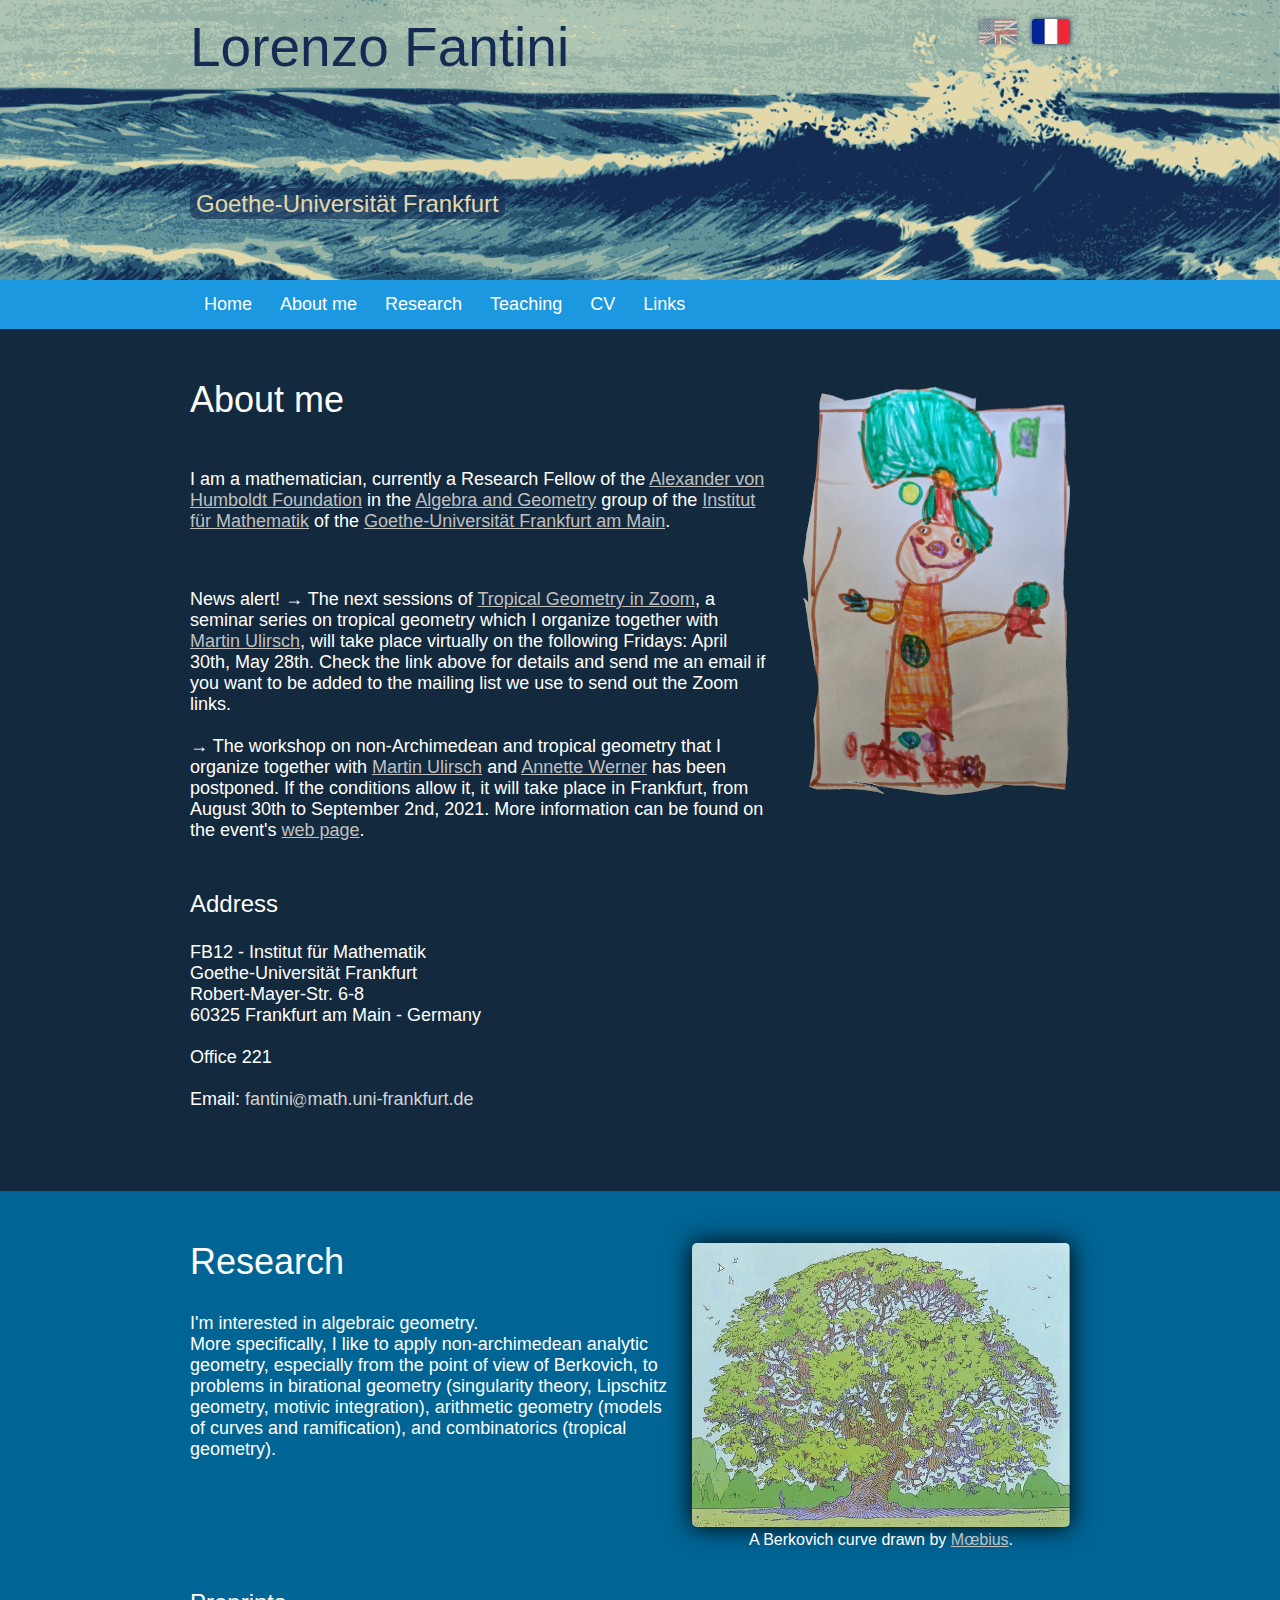
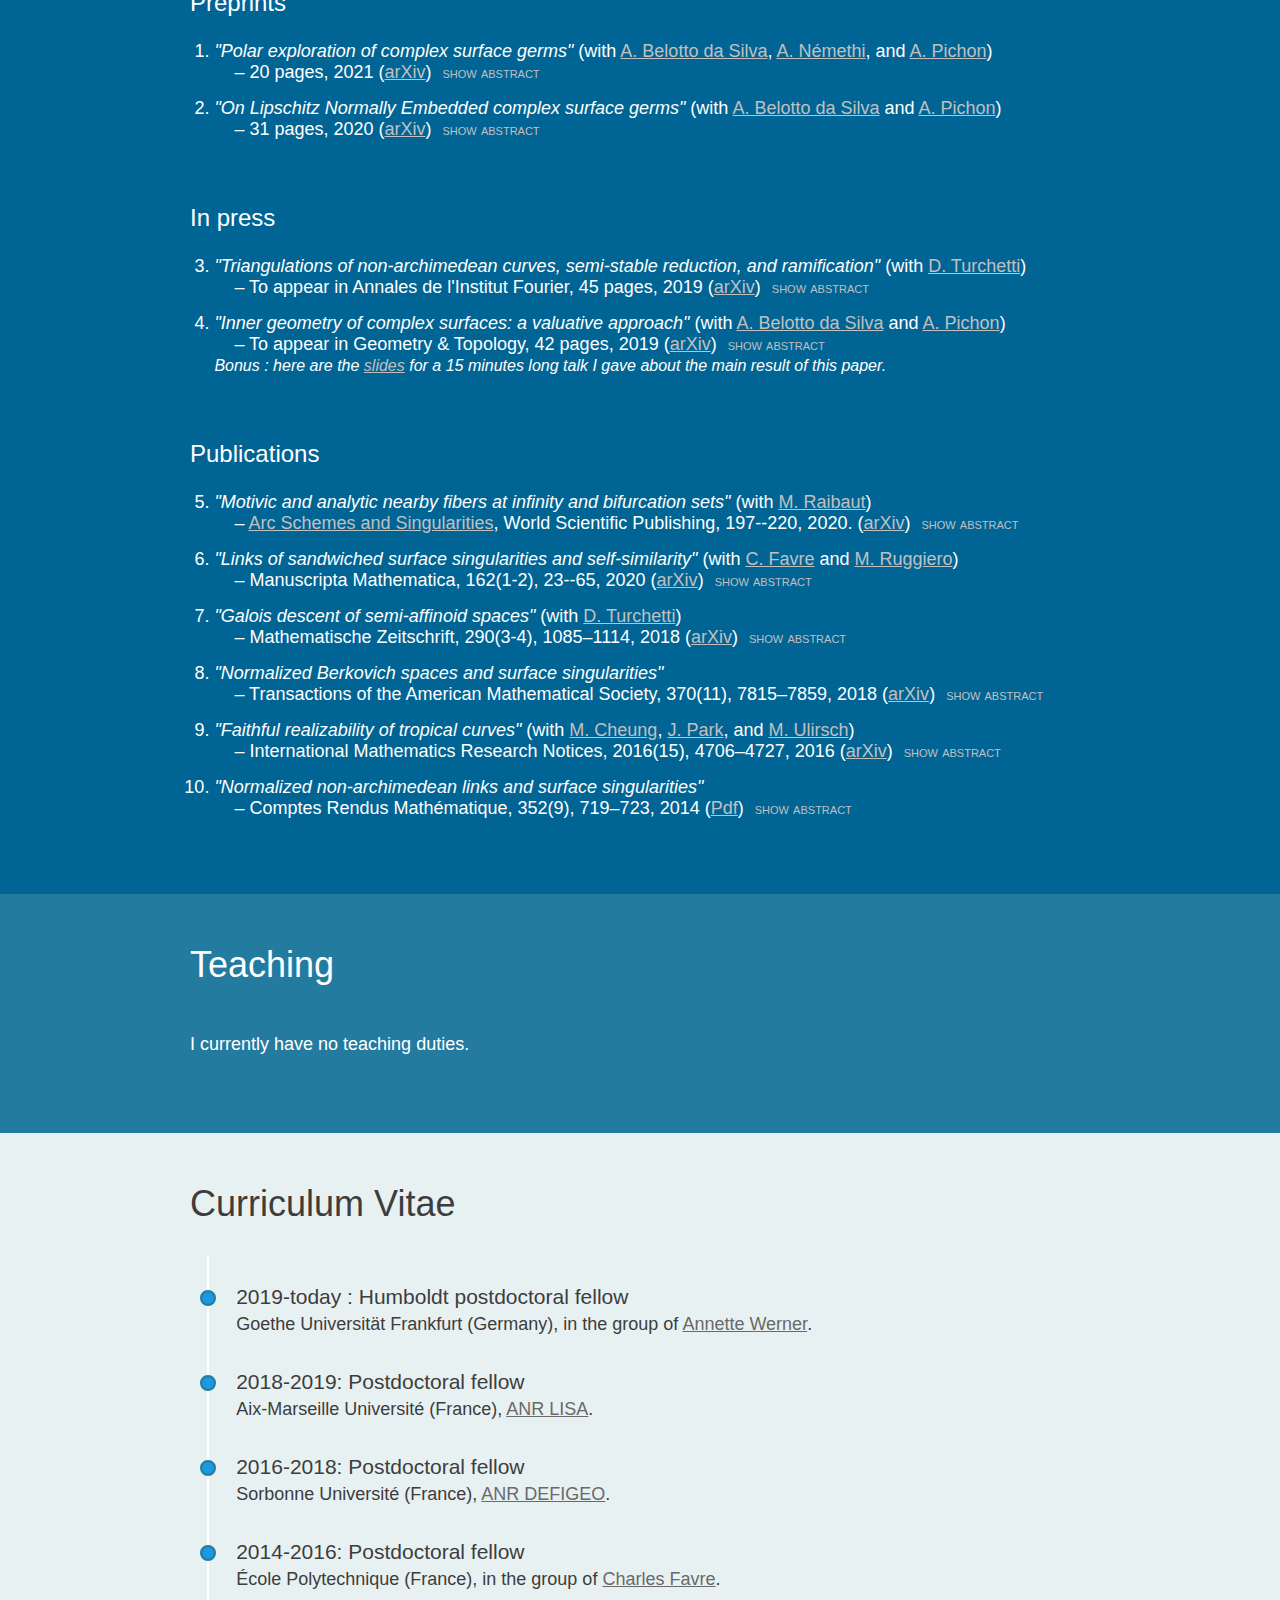
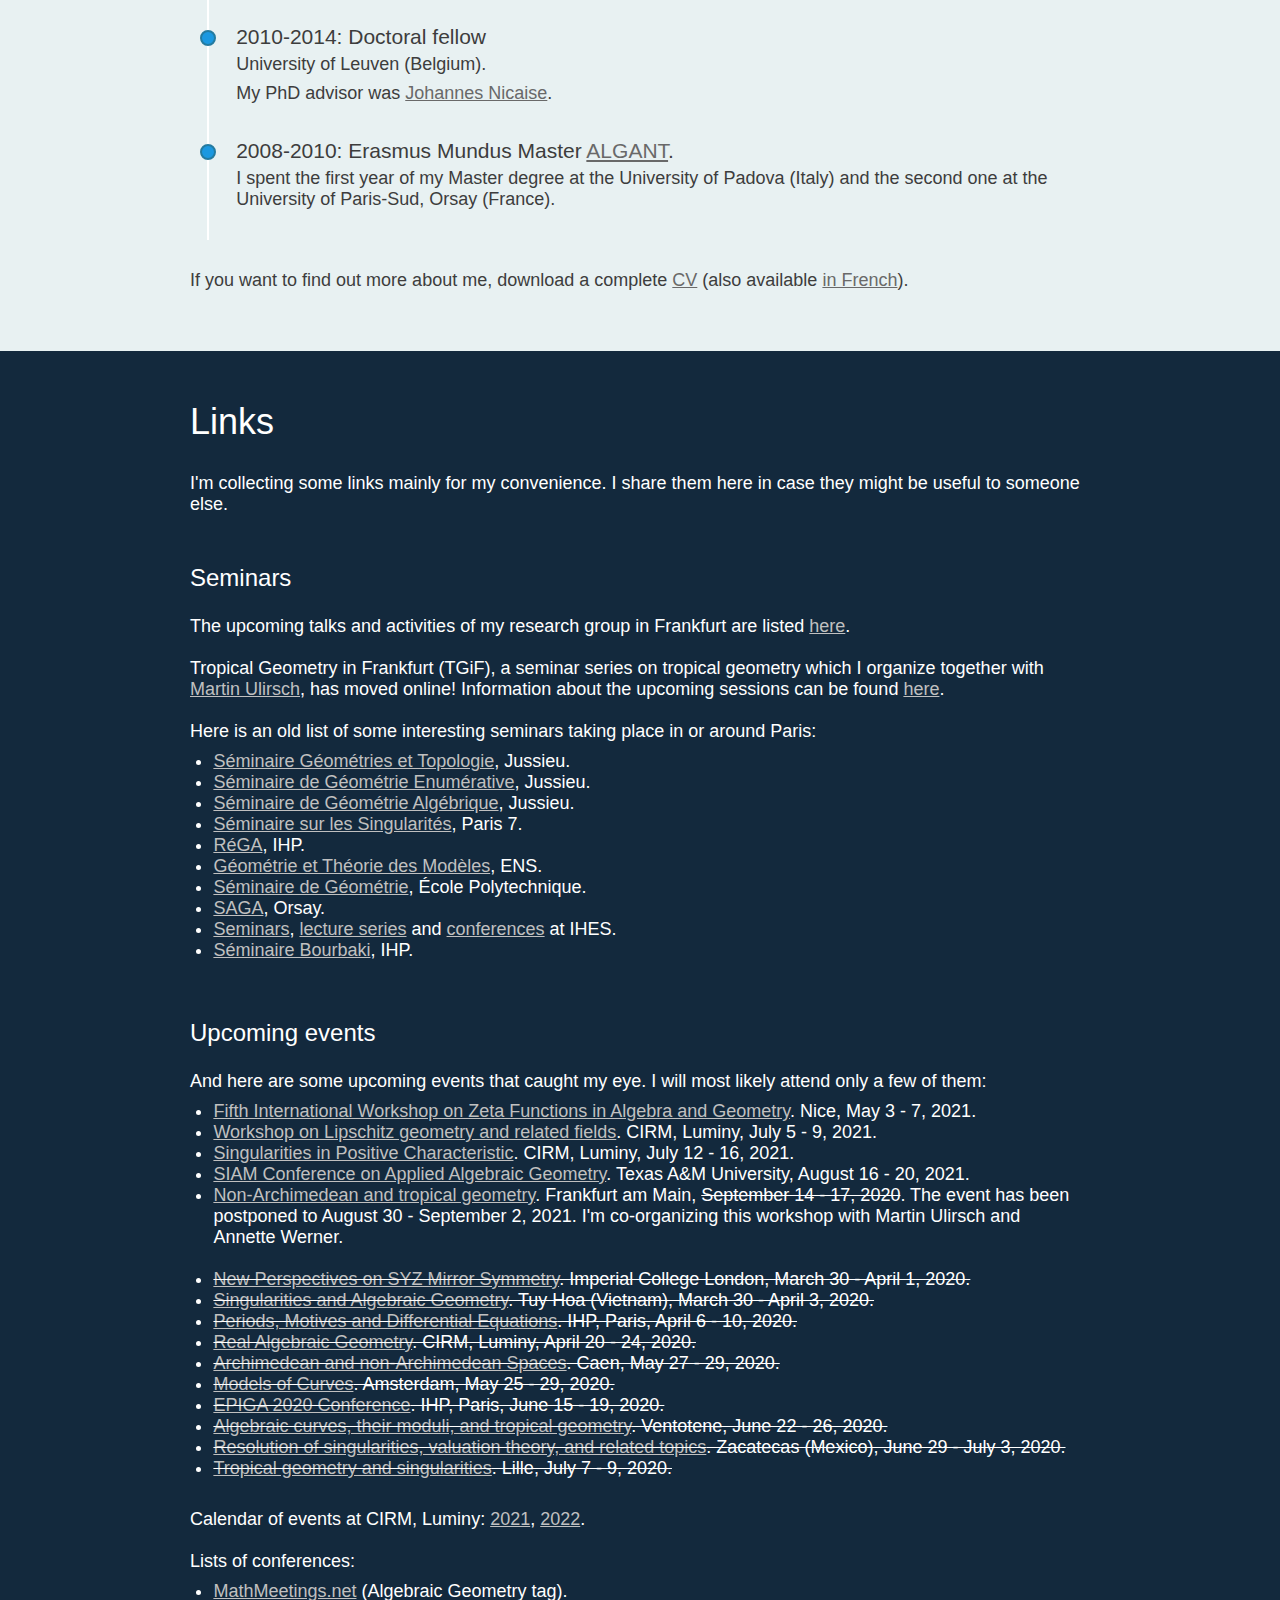
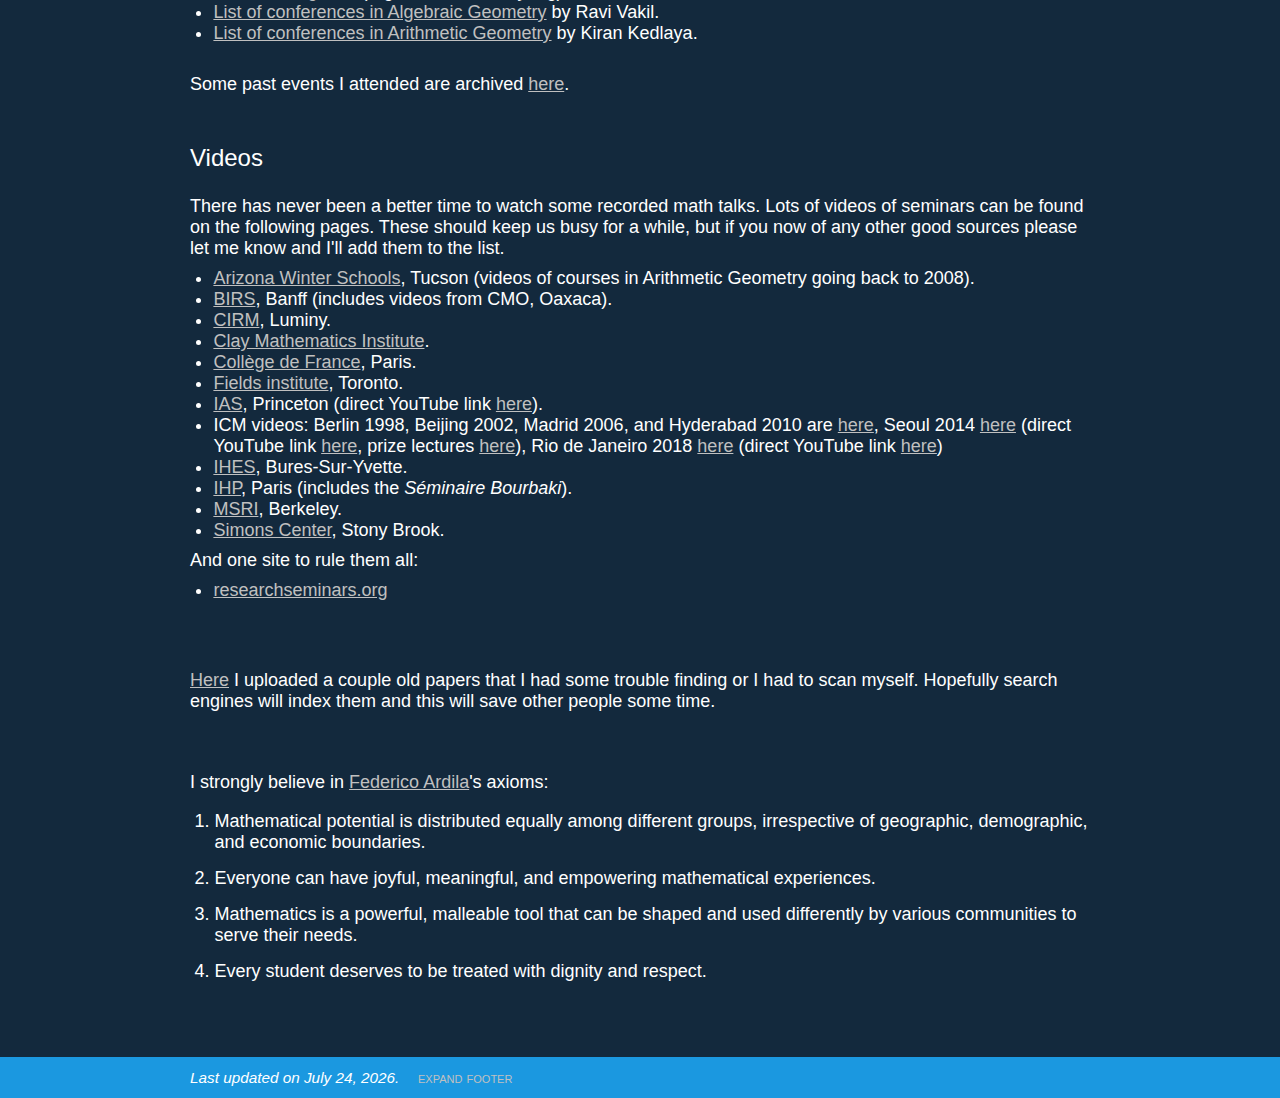
<file: test/index.html>
<!Doctype Html>
<html lang="en">
<head>
	<meta http-equiv="Content-Type" content="text/html; charset=utf-8" />
	<title>Lorenzo Fantini - Goethe-Universität Frankfurt am Main</title>
	<meta name="description" content="Homepage of Lorenzo Fantini" />
	<meta name="keywords" content="homepage, Lorenzo Fantini, Mathematics, Math, Mathematician, Mathématiques, Mathématicien, Algebraic Geometry, Singularity Theory, Berkovich" />
	<meta name="author" content="Lorenzo Fantini" />
	<meta name=viewport content="width=device-width, initial-scale=1">
	<meta name="theme-color" content="#1B98E0">
	<link type="text/css" rel="stylesheet" href="page.css">
	<link type="text/css" rel="stylesheet" media="only screen and (max-width: 600px)" href="pagesmall.css" />
	<link type="text/css" rel="stylesheet" media="only screen and (min-width: 601px)" href="pagebig.css" />
	<link rel="apple-touch-icon" sizes="180x180" href="apple-touch-icon.png">
	<link rel="icon" type="image/png" sizes="32x32" href="favicon-32x32.png">
	<link rel="icon" type="image/png" sizes="16x16" href="favicon-16x16.png">
	<link rel="manifest" href="manifest.json">
	<link rel="mask-icon" href="safari-pinned-tab.svg" color="#5bbad5">
	<link rel="shortcut icon" href="favicon.ico">
	<meta name="msapplication-config" content="browserconfig.xml">
<script>
  (function(i,s,o,g,r,a,m){i['GoogleAnalyticsObject']=r;i[r]=i[r]||function(){
  (i[r].q=i[r].q||[]).push(arguments)},i[r].l=1*new Date();a=s.createElement(o),
  m=s.getElementsByTagName(o)[0];a.async=1;a.src=g;m.parentNode.insertBefore(a,m)
  })(window,document,'script','//www.google-analytics.com/analytics.js','ga');

  ga('create', 'UA-58396591-1', 'auto');
  ga('send', 'pageview');
</script>
</head>



<body>



<header id="s0">

<div class="text">
    <h1>Lorenzo Fantini</h1>

    <h3>
	<span>
	Goethe-Universität Frankfurt
	</span>
    </h3>

    <div class="flags">
	<img src="en.jpg" style="opacity:0.4" alt="EN">
	<a href="index-fr.html"><img src="fr.jpg" alt="FR"></a>
    </div>
</div>

</header>




<nav class="main-nav">
    <ul class="clearfix">
	<div class="text">
        <li><a href="#s0">Home</a></li>
        <li><a href="#s1">About me</a></li>
        <li><a href="#s2">Research</a></li>
        <li><a href="#s3">Teaching</a></li>
        <li><a href="#s4">CV</a></li>
        <li><a href="#s5">Links</a></li>
	</div>
    </ul>
</nav>



<section id="s1">
<div class="text">

    <h2>About me</h2>

			<div class="personalpicture">
				<a href="lorenzo.jpg"><img src="lorenzo-small.jpg" alt="Lorenzo"/></a>
			</div>


<p>
I am a mathematician, currently a Research Fellow of the <a href="https://www.humboldt-foundation.de">Alexander von Humboldt Foundation</a> in the <a href="https://www.uni-frankfurt.de/46106696/Algebra_und_Geometrie">Algebra and Geometry</a> group of the <a href="https://www.uni-frankfurt.de/42358766/Institut_f%C3%BCr_Mathematik">Institut für Mathematik</a> of the  <a href="https://www.uni-frankfurt.de">Goethe-Universität Frankfurt am Main</a>.
</p>



<br>
<p>
<b><font size="+1">News alert! →</font></b>
The next sessions of <a href="https://researchseminars.org/seminar/TGiZ">Tropical Geometry in Zoom</a>, a seminar series on tropical geometry which I organize together with <a href="https://www.martinulirsch.net/">Martin Ulirsch</a>, will take place virtually on the following Fridays: April 30th, May 28th.
Check the link above for details and send me an email if you want to be added to the mailing list we use to send out the Zoom links. 
<br><br>
<b><font size="+1">→</font></b>
The workshop on non-Archimedean and tropical geometry that I organize together with <a href="https://www.martinulirsch.net/">Martin Ulirsch</a> and <a href="https://www.uni-frankfurt.de/50278019/Prof__Dr__Annette_Werner">Annette Werner</a> has been postponed.
If the conditions allow it, it will take place in Frankfurt, from August 30th to September 2nd, 2021.
More information can be found on the event's <a href="https://www.math.uni-frankfurt.de/NonArchTrop2020/">web page</a>.
</p>




<h3>Address</h3>

				FB12 - Institut für Mathematik<br>
				Goethe-Universität Frankfurt <br>
				Robert-Mayer-Str. 6-8  <br>
				60325 Frankfurt am Main - Germany <br> <br>
				Office 221 <br> <br>
				Email: <span style="color: #D3D3D3">fantini</span><img src="image.png" alt="@" style="height:0.8em; margin-bottom:-0.2em"><span style="color: #D3D3D3">math.uni-frankfurt.de</span>  <br> <br>

 
  


</div>
</section>



<section id="s2">
<div class="text">
    <h2>Research</h2>

			<div class="otherpicture">
				<img src="MoebiusTree.jpg" alt="Moebius's Tree"/>
<br>
A Berkovich curve drawn by <a href="https://en.wikipedia.org/wiki/Jean_Giraud">Mœbius</a>.
			</div>

I'm interested in algebraic geometry.<br>

More specifically, I like to apply non-archimedean analytic geometry, especially from the point of view of Berkovich, to problems in birational geometry (singularity theory, Lipschitz geometry, motivic integration), arithmetic geometry (models of curves and ramification), and combinatorics (tropical geometry).


			<div class="otherpicture2">
				<img src="MoebiusTree.jpg" alt="Moebius's Tree"/>
<br>
A Berkovich curve drawn by <a href="https://en.wikipedia.org/wiki/Jean_Giraud">Mœbius</a>.
			</div>

<div class="vertspace"></div><br><div class="vertspace"></div>




			<h3>Preprints</h3>
			<ol class="publications">

<!--
REMEMBER TO CHANGE THE STARTING NUMBER FOR THE SECOND LIST IF NEEDED!
-->

				<li><i>"Polar exploration of complex surface germs"</i> (with <a href="https://andrebelotto.com">A. Belotto da Silva</a>, <a href="https://users.renyi.hu/~nemethi/">A. Némethi</a>, and <a href="http://iml.univ-mrs.fr/~pichon/">A. Pichon</a>) <br> 
&nbsp;&nbsp;&nbsp; – 20 pages, 2021 (<a href="https://arxiv.org/abs/2103.15444">arXiv</a>)

<button class="abstract" onclick="myFunction(10)">show abstract</button>

<div class="hiddentext" id="b10">
We prove that the topological type of a normal surface singularity <i>(X,0)</i> provides finite bounds for the multiplicity and polar multiplicity of <i>(X,0)</i>, as well as for the combinatorics of the families of generic hyperplane sections and of polar curves of the generic plane projections of <i>(X,0)</i>.
A key ingredient in our proof is a topological bound of the growth of the Mather discrepancies of <i>(X,0)</i>, which allows us to bound the number of point blowups necessary to achieve factorization of any resolution of <i>(X,0)</i> through its Nash transform.
This fits in the program of <i>polar explorations</i>, the quest to determine the generic polar variety of a singular surface germ, to which the final part of the paper is devoted.
</div>
</li>



				<li><i>"On Lipschitz Normally Embedded complex surface germs"</i> (with <a href="https://andrebelotto.com">A. Belotto da Silva</a> and <a href="http://iml.univ-mrs.fr/~pichon/">A. Pichon</a>) <br> 
&nbsp;&nbsp;&nbsp; – 31 pages, 2020 (<a href="https://arxiv.org/abs/2006.01773">arXiv</a>)

<button class="abstract" onclick="myFunction(9)">show abstract</button>

<div class="hiddentext" id="b9"> 
We undertake a systematic study of Lipschitz Normally Embedded normal complex surface germs.
We prove in particular that the topological type of such a germ determines the combinatorics of its minimal resolution which factors through the blowup of its maximal ideal and through its Nash transform, as well as the polar curve and the discriminant curve of a generic plane projection, thus generalizing results of Spivakovsky and Bondil that were known for minimal surface singularities.
In the appendix, we give a new example of a Lipschitz Normally Embedded surface singularity.
</div>
</li>





			</ol>




			<h3>In press</h3>
			<ol start="3"  class="publications">

<!--
REMEMBER TO CHANGE THE STARTING NUMBER FOR THE SECOND LIST IF NEEDED!
-->


				<li><i>"Triangulations of non-archimedean curves, semi-stable reduction, and ramification"</i> (with <a href="https://www.mathstat.dal.ca/~dturchetti/">D. Turchetti</a>) <br> 
&nbsp;&nbsp;&nbsp; – To appear in Annales de l'Institut Fourier, 45 pages, 2019 (<a href="https://arxiv.org/abs/1911.04407">arXiv</a>)

<button class="abstract" onclick="myFunction(8)">show abstract</button>

<div class="hiddentext" id="b8"> 
Let <i>K</i> be a complete discretely valued field with algebraically closed residue field and let <i>C</i> be a smooth projective and geometrically connected algebraic <i>K</i>-curve of genus <i>g</i>.
Assume that <i>g</i>≥2, so that there exists a minimal finite Galois extension <i>L</i> of <i>K</i> such that <i>C</i><sub><i>L</i></sub> admits a semi-stable model.
In this paper, we study the extension <i>L</i>|<i>K</i> in terms of the <i>minimal triangulation</i> of <i>C</i><sup>an</sup>, a distinguished finite subset of the Berkovich analytification of <i>C</i>.
	We prove that the least common multiple <i>d</i> of the multiplicities of the points of the minimal triangulation always divides the degree [<i>L</i>:<i>K</i>].
Moreover, if <i>d</i> is prime to the residue characteristic of <i>K</i>, then we show that <i>d</i>=[<i>L</i>:<i>K</i>], obtaining a new proof of a classical theorem of T. Saito on tame ramification.
	We then discuss curves with marked points, which allows us to prove analogous results in the case of elliptic curves, whose minimal triangulations we describe in full in the tame case.
In the last section, we illustrate through several examples how our results explain the failure of the most natural extensions of Saito's theorem to the wildly ramified case.
</div>
</li>



				<li><i>"Inner geometry of complex surfaces: a valuative approach"</i> (with <a href="https://andrebelotto.com">A. Belotto da Silva</a> and <a href="http://iml.univ-mrs.fr/~pichon/">A. Pichon</a>) <br> 
&nbsp;&nbsp;&nbsp; – To appear in Geometry & Topology, 42 pages, 2019 (<a href="https://arxiv.org/abs/1905.01677">arXiv</a>)

<button class="abstract" onclick="myFunction(7)">show abstract</button>

<br>
<i><font size="-0.5">
Bonus : here are the <a href="fantini-lille.pdf">slides</a> for a 15 minutes long talk I gave about the main result of this paper.
</font></i>

<div class="hiddentext" id="b7"> 
Given a complex analytic germ <i>(X,0)</i> in <i>(ℂ<sup>n</sup>,0)</i>, the standard Hermitian metric of <i>ℂ<sup>n</sup></i> induces a natural arc-length metric on <i>(X,0)</i>, called the inner metric. 
We study the inner metric structure of the germ of an isolated complex surface singularity <i>(X,0)</i> by means of a family of natural numerical invariants, called inner rates.
Our main result is a formula for the Laplacian of the inner rate function on a space of valuations, the non-archimedean link of <i>(X,0)</i>.  
We deduce in particular that the global data consisting of the topology of <i>(X,0)</i>, together with the configuration of a generic hyperplane section and of the polar curve of a generic plane projection of <i>(X,0)</i>, completely determine all the inner rates on <i>(X,0)</i>, and hence the local metric structure of the germ. 
Several other applications of our formula are discussed in the paper.
</div>
</li>
			</ol>





			<h3>Publications</h3>
			
			<ol start="5" class="publications">
				<li><i>"Motivic and analytic nearby fibers at infinity and bifurcation sets"</i> (with <a href="https://raibautm.perso.math.cnrs.fr/site/MichelRaibaut.html">M. Raibaut</a>) <br> &nbsp;&nbsp;&nbsp; – <a href="https://www.worldscientific.com/worldscibooks/10.1142/q0213">Arc Schemes and Singularities</a>, World Scientific Publishing, 197--220, 2020. (<a href="https://arxiv.org/abs/1810.06253">arXiv</a>)

<button class="abstract" onclick="myFunction(6)">show abstract</button>

<div class="hiddentext" id="b6"> 
In this paper we use motivic integration and non-archimedean analytic geometry to study the singularities at infinity of the fibers of a polynomial map <i>f: 𝔸<sub>ℂ</sub><sup>d</sup> → 𝔸<sub>ℂ</sub><sup>1</sup></i>.
We show that the motivic nearby cycles at infinity <i>S<sub>f,a</sub><sup>∞</sup></i> of <i>f</i> for a value <i>a</i> is a motivic generalization of the classical invariant <i>λ<sub>f</sub>(a)</i>, an integer that measures a lack of equisingularity at infinity in the fiber <i>f<sup>-1</sup>(a)</i>. 
We then introduce a non-archimedean analytic nearby fiber at infinity <i>F<sub>f,a</sub><sup>∞</sup></i> whose motivic volume recovers the motive <i>S<sub>f,a</sub><sup>∞</sup></i>. 
With <i>S<sub>f,a</sub><sup>∞</sup></i> and <i>F<sub>f,a</sub><sup>∞</sup></i> can be naturally associated a motivic and an analytic bifurcation sets respectively; we show that the first one always contains the second, and that both contain the classical topological bifurcation set of <i>f</i> if <i>f</i> has isolated singularities at infinity.
</div>
</li>



				<li><i>"Links of sandwiched surface singularities and self-similarity"</i> (with <a href="http://www.cmls.polytechnique.fr/perso/favre/">C. Favre</a> and <a href="https://webusers.imj-prg.fr/~matteo.ruggiero/index-en.html">M. Ruggiero</a>) <br> &nbsp;&nbsp;&nbsp; – Manuscripta Mathematica, 162(1-2), 23--65, 2020 (<a href="https://arxiv.org/abs/1802.08594">arXiv</a>)

<button class="abstract" onclick="myFunction(5)">show abstract</button>

<div class="hiddentext" id="b5"> 
We characterize sandwiched singularities in terms of their link in two different settings. 
We first prove that such singularities are precisely the normal surface singularities having self-similar non-archimedean links. 
We describe this self-similarity both in terms of Berkovich analytic geometry and of the combinatorics of weighted dual graphs. 
We then show that a complex surface singularity is sandwiched if and only if its complex link can be embedded in a Kato surface in such a way that its complement remains connected.
</div>
</li>








				<li><i>"Galois descent of semi-affinoid spaces"</i> (with <a href="https://www.mathstat.dal.ca/~dturchetti/">D. Turchetti</a>) <br> &nbsp;&nbsp;&nbsp; – Mathematische Zeitschrift, 290(3-4), 1085–1114, 2018
 (<a href="https://arxiv.org/abs/1703.03698">arXiv</a>)

<button class="abstract" onclick="myFunction(4)">show abstract</button>

<div class="hiddentext" id="b4">
We study the Galois descent of semi-affinoid non-archimedean analytic spaces. These are the non-archimedean analytic spaces which admit an affine special formal scheme as model over a complete discrete valuation ring, such as for example open or closed polydiscs or polyannuli. Using Weil restrictions and Galois fixed loci for semi-affinoid spaces and their formal models, we describe a formal model of a <i>K</i>-analytic space <i>X</i>, provided that <i>X</i>⊗<i><sub>K</sub>L</i> is semi-affinoid for some finite tamely ramified extension <i>L</i> of <i>K</i>. As an application, we study the forms of analytic annuli that are trivialized by a wide class of Galois extensions that includes totally tamely ramified extensions. In order to do so, we first establish a Weierstrass preparation result for analytic functions on annuli, and use it to linearize finite order automorphisms of annuli. Finally, we explain how from these results one can deduce a non-archimedean analytic proof of the existence of resolutions of singularities of surfaces in characteristic zero.
</div>
</li>



				<li><i>"Normalized Berkovich spaces and surface singularities"</i> <br> &nbsp;&nbsp;&nbsp; – Transactions of the American Mathematical Society, 370(11), 7815–7859, 2018
 (<a href="https://www.arxiv.org/abs/1412.4676">arXiv</a>)
<button class="abstract" onclick="myFunction(3)">show abstract</button>

<div class="hiddentext" id="b3">
We define normalized versions of Berkovich spaces over a trivially valued field <i>k</i>, obtained as quotients by the action of ℝ<sub>>0</sub> defined by rescaling semivaluations. We associate such a normalized space to any special formal k-scheme and prove an analogue of Raynaud's theorem, characterizing categorically the spaces obtained in this way. This construction yields a locally ringed <i>G</i>-topological space, which we prove to be <i>G</i>-locally isomorphic to a Berkovich space over the field <i>k((t))</i> with a <i>t</i>-adic valuation. These spaces can be interpreted as non-archimedean models for the links of the singularities of <i>k</i>-varieties, and allow to study the birational geometry of k-varieties using techniques of non-archimedean geometry available only when working over a field with non-trivial valuation. In particular, we prove that the structure of the normalized non-archimedean links of surface singularities over an algebraically closed field <i>k</i> is analogous to the structure of non-archimedean analytic curves over <i>k((t))</i>, and deduce characterizations of the essential and of the log essential valuations, i.e. those valuations whose center on every resolution (respectively log resolution) of the given surface is a divisor.
</div>
</li>


				<li><i>"Faithful realizability of tropical curves"</i> (with <a href="http://www.math.harvard.edu/~mwcheung/">M. Cheung</a>, <a href="https://math.osu.edu/people/park.2720">J. Park</a>, and <a href="http://www.martinulirsch.net/home">M. Ulirsch</a>) <br> &nbsp;&nbsp;&nbsp; – International Mathematics Research Notices, 2016(15), 4706–4727, 2016 (<a href="https://www.arxiv.org/abs/1410.4152">arXiv</a>)
<button class="abstract" onclick="myFunction(2)">show abstract</button>

<div class="hiddentext" id="b2">
We study whether a given tropical curve Γ in ℝ<sup>n</sup> can be realized as the tropicalization of an algebraic curve whose non-archimedean skeleton is faithfully represented by Γ. We give an affirmative answer to this question for a large class of tropical curves that includes all trivalent tropical curves, but also many tropical curves of higher valence. We then deduce that for every metric graph <i>G</i> with rational edge lengths there exists a smooth algebraic curve in a toric variety whose analytification has skeleton <i>G</i>, and the corresponding tropicalization is faithful. Our approach is based on a combination of the theory of toric schemes over discrete valuation rings and logarithmically smooth deformation theory, expanding on a framework introduced by Nishinou and Siebert.
</div>
</li>


				<li><i>"Normalized non-archimedean links and surface singularities"</i>  <br> &nbsp;&nbsp;&nbsp; – Comptes Rendus Mathématique, 352(9), 719–723, 2014 (<a href="Fantini_Lorenzo_CRAS.pdf">Pdf</a>)
<button class="abstract" onclick="myFunction(1)">show abstract</button>

<div class="hiddentext" id="b1">
This note announced some of the results of the paper <i>"Normalized Berkovich spaces and surface singularities"</i>.
</div></li>
			</ol>


</div>
</section>


<!--
<div class="transparent">
</div>
-->





<section id="s3">
<div class="text">

    <h2>Teaching</h2>


<p>
I currently have no teaching duties.
<!--I am currently TA'ing the class Analysis (MAA202) for the <a href="https://portail.polytechnique.edu/bachelor/en">Bachelor</a> of the <a href="https://www.polytechnique.edu">École Polytechnique</a>. 
Students looking for information should find it on <a href="https://synapses.polytechnique.fr">SynapseS</a> or get in touch with me by email.
-->
</p>


</div>
</section>






<section id="s4">
<div class="text">

    <h2>Curriculum Vitae</h2>


<!-- Timeline CV -->
	<div class="container">

   <div class="timeline-block">
      <div class="marker"></div>
      <div class="timeline-content">
         <h4>2019-today : Humboldt postdoctoral fellow</h4>
         <p>Goethe Universität Frankfurt (Germany), in the group of <a href="https://www.uni-frankfurt.de/50278019/Prof__Dr__Annette_Werner">Annette Werner</a>.</p>
      </div>
   </div>

   <div class="timeline-block">
      <div class="marker"></div>
      <div class="timeline-content">
         <h4>2018-2019: Postdoctoral fellow</h4>
         <p>Aix-Marseille Université (France), <a href="https://www.i2m.univ-amu.fr/ANR-LISA-2017-2021">ANR LISA</a>.</p>
      </div>
   </div>

   <div class="timeline-block">
      <div class="marker"></div>
      <div class="timeline-content">
         <h4>2016-2018: Postdoctoral fellow</h4>
         <p>Sorbonne Université (France), <a href="http://www.lama.univ-savoie.fr/~comte/DEFIGEO/home.html">ANR DEFIGEO</a>.</p>
      </div>
   </div>

   <div class="timeline-block">
      <div class="marker"></div>
      <div class="timeline-content">
         <h4>2014-2016: Postdoctoral fellow</h4>
         <p>École Polytechnique (France), in the group of <a href="http://www.cmls.polytechnique.fr/perso/favre/index.html">Charles Favre</a>.</p>
      </div>
   </div>

   <div class="timeline-block">
      <div class="marker"></div>
      <div class="timeline-content">
         <h4>2010-2014: Doctoral fellow</h4>
         <p>University of Leuven (Belgium).</p><p>
            My PhD advisor was <a href="https://perswww.kuleuven.be/~u0025871/">Johannes Nicaise</a>.</p>
      </div>
   </div>

   <div class="timeline-block">
      <div class="marker"></div>
      <div class="timeline-content">
         <h4>2008-2010: Erasmus Mundus Master <a href="http://algant.eu/">ALGANT</a>.</h4>
         <p>I spent the first year of my Master degree at the University of Padova (Italy) and the second one at the University of Paris-Sud, Orsay (France).</p>
      </div>
   </div>
	</div>
<!-- End Timeline CV -->




If you want to find out more about me, download a complete <a href="Fantini_Lorenzo_CV.pdf">CV</a> (also available <a href="Fantini_Lorenzo_CV_french.pdf">in French</a>).

</div>
</section>






<section id="s5">
<div class="text">

    <h2>Links</h2>


I'm collecting some links mainly for my convenience.
I share them here in case they might be useful to someone else.


	    <h3>Seminars</h3>

The upcoming talks and activities of my research group in Frankfurt are listed <a href="https://www.uni-frankfurt.de/49952640/Aktuelle_Vortr%C3%A4ge_und_Veranstaltungen_am_Schwerpunkt">here</a>.

	<br><br>

Tropical Geometry in Frankfurt (TGiF), a seminar series on tropical geometry which I organize together with <a href="https://www.martinulirsch.net/">Martin Ulirsch</a>, has moved online!
Information about the upcoming sessions can be found <a href="https://researchseminars.org/seminar/TGiZ">here</a>.

<!--	Here are some of the activities taking place in Marseille:
			<ul>
				<li> <a href="https://www.i2m.univ-amu.fr/Seminaire-Geometrie-Complexe">Séminaire Géométrie Complexe</a>, CMI.</li>
				<li> <a href="https://www.i2m.univ-amu.fr/Seminaire-Geometrie-Dynamique-et-Topologie-GDT">Séminaire Géométrie, Dynamique et Topologie</a>, CMI.</li>
				<li> <a href="https://www.i2m.univ-amu.fr/Seminaire-Singularites">Séminaire Singularités</a>, <a href="http://frumam.cnrs-mrs.fr">FRUMAM</a>.</li>
				<li> <a href="https://www.i2m.univ-amu.fr/Groupe-de-travail-Singulier">Groupe de travail singulier</a>, FRUMAM.</li>
				<li> <a href="https://www.i2m.univ-amu.fr/perso/erwan.rousseau/o-minimal.html">Groupe de travail Géométrie o-minimale
</a>, CMI.</li>
			</ul>-->
			<br><br>

	Here is an old list of some interesting seminars taking place in or around Paris:
			<ul>
				<li> <a href="https://www.imj-prg.fr/spip.php?article285">Séminaire Géométries et Topologie</a>, Jussieu.</li>
<!--	<li> <a href="https://webusers.imj-prg.fr/~penka.georgieva/Geotrop/Geotrop.html">Séminaire de Géométrie Tropicale</a>, Jussieu.</li> -->
				<li> <a href="https://webusers.imj-prg.fr/~penka.georgieva/EGSeminar.html">Séminaire de Géométrie Enumérative</a>, Jussieu.</li>
				<li> <a href="http://www.imj-prg.fr/tga/sem-ga/">Séminaire de Géométrie Algébrique</a>, Jussieu.</li>
				<li> <a href="http://www.imj-prg.fr/spip.php?article162">Séminaire sur les Singularités</a>, Paris 7.</li>
				<li> <a href="https://indico.math.cnrs.fr/category/287/">RéGA</a>, IHP.</li>
				<li> <a href="http://www.logique.jussieu.fr/~zoe/GTM/">Géométrie et Théorie des Modèles</a>, ENS.</li>
				<li> <a href="https://portail.polytechnique.edu/cmls/fr/seminaire-geometrie">Séminaire de Géométrie</a>, École Polytechnique.</li>
				<li> <a href="http://www.math.u-psud.fr/-Arithmetique-et-Geometrie-156-?lang=fr">SAGA</a>, Orsay.</li>
				<li> <a href="https://www.ihes.fr/en/events/#seminars">Seminars</a>, <a href="https://www.ihes.fr/en/events/#cours">lecture series</a> and <a href="https://www.ihes.fr/en/events/#conferences">conferences</a> at IHES.</li>
				<li> <a href="http://www.bourbaki.ens.fr/">Séminaire Bourbaki</a>, IHP.</li>
			</ul>






	    <h3>Upcoming events</h3>

	And here are some upcoming events that caught my eye.
	I will most likely attend only a few of them:
     <div id="includedContent"></div>


<br>

Calendar of events at CIRM, Luminy: <a href="https://conferences.cirm-math.fr/2021-calendar.html">2021</a>, <a href="https://conferences.cirm-math.fr/2022-calendar.html">2022</a>.

<br><br>

	Lists of conferences:
			<ul>
				<li> <a href="http://mathmeetings.net/ag">MathMeetings.net</a> (Algebraic Geometry tag).</li>
				<li> <a href="http://math.stanford.edu/~vakil/conferences.html">List of conferences in Algebraic Geometry</a> by Ravi Vakil.</li>
				<li> <a href="https://kskedlaya.org/confs.cgi">List of conferences in Arithmetic Geometry</a> by Kiran Kedlaya.</li>
			</ul>

<br>

Some past events I attended are archived <a href="events_old.html">here</a>.




			<h3>Videos</h3>

There has never been a better time to watch some recorded math talks.
Lots of videos of seminars can be found on the following pages.
These should keep us busy for a while, but if you now of any other good sources please let me know and I'll add them to the list.


			<ul class="miscellanea element">

				<li> <a href="http://swc.math.arizona.edu/aws/index.html">Arizona Winter Schools</a>, Tucson (videos of courses in Arithmetic Geometry going back to 2008).</li>

				<li> <a href="https://www.birs.ca/videos/">BIRS</a>, Banff (includes videos from CMO, Oaxaca).</li>

				<li> <a href="https://library.cirm-math.fr/">CIRM</a>, Luminy.</li>

				<li> <a href="https://www.claymath.org/library/video-catalogue">Clay Mathematics Institute</a>.</li>

				<li> <a href="https://www.college-de-france.fr/site/audio-video/">Collège de France</a>, Paris.</li>

				<li> <a href="https://www.fields.utoronto.ca/video-archive">Fields institute</a>, Toronto.</li>

				<li> <a href="http://video.ias.edu/">IAS</a>, Princeton (direct YouTube link <a href="https://www.youtube.com/channel/UC8aRaZ6_0weiS50pvCmo0pw">here</a>).</li>

				<li> ICM videos: Berlin 1998, Beijing 2002, Madrid 2006, and Hyderabad 2010 are <a href="https://www.mathunion.org/icm/icm-videos">here</a>, Seoul 2014 <a href="http://www.icm2014.org/vod/ICM-VOD-List.html">here</a> (direct YouTube link <a href="https://www.youtube.com/channel/UCCgMtd8GiwlJCV__D6WewLQ">here</a>, prize lectures <a href="http://www.icm2014.org/en/vod/public.html">here</a>), Rio de Janeiro 2018 <a href="http://www.icm2018.org/wp/icm-videos-youtube/">here</a> (direct YouTube link <a href="https://www.youtube.com/channel/UCnMLdlOoLICBNcEzjMLOc7w">here</a>)</li>

				<li> <a href="https://www.youtube.com/channel/UC4R1IsRVKs_qlWKTm9pT82Q/">IHES</a>, Bures-Sur-Yvette.</li>

				<li> <a href="https://www.youtube.com/channel/UCrKGv5WY5ryaIXEmnxKVxOQ">IHP</a>, Paris (includes the <i>Séminaire Bourbaki</i>).</li>

				<li> <a href="https://www.msri.org/videos/dashboard">MSRI</a>, Berkeley.</li>

				<li> <a href="http://scgp.stonybrook.edu/video_portal/">Simons Center</a>, Stony Brook.</li>

			</ul>
			
And one site to rule them all:

			<ul class="miscellanea element">

				<li> <a href="https://researchseminars.org/">researchseminars.org</a></li>

			</ul>


<!-- Someday add coauthors? -->





<p style="margin-top: 60px">
<a href="https://github.com/lfantini/lfantini.github.io/tree/master/hard_to_find_papers">Here</a> I uploaded a couple old papers that I had some trouble finding or I had to scan myself. 
Hopefully search engines will index them and this will save other people some time.
</p>



<p style="margin-top: 60px">
I strongly believe in <a href="http://math.sfsu.edu/federico/">Federico Ardila</a>'s axioms:
</p>
<ol>
<li>Mathematical potential is distributed equally among different groups, irrespective of geographic, demographic, and economic boundaries.</li>
<li>Everyone can have joyful, meaningful, and empowering mathematical experiences.</li>
<li>Mathematics is a powerful, malleable tool that can be shaped and used differently by various communities to serve their needs.</li>
<li>Every student deserves to be treated with dignity and respect.</li>
</ol>



</div>
</section>






<footer>

<div class="text">
    <script> 
    Months = ['January', 'Febraury', 'March', 'April', 'May', 'June', 'July', 'August', 'September', 'October', 'November', 'December']; 
    var DateModified = new Date(document.lastModified); 
    document.write('<i>Last updated on '+Months[DateModified.getMonth()]+' '+DateModified.getDate()+', '+DateModified.getFullYear()+'.</i>') 
    </script>
&nbsp;
    <button class="credits" onclick="myFunction(0); bottom()">expand footer</button>
    <div class="hiddentext" id="b0" style="text-align:left">
	<p>
	The image of the wave in the header is open source and can be found <a href="https://openclipart.org/detail/230630/simple-waves">here</a>.
The Mœbius who drew the tree pictured above is not <a href="https://en.wikipedia.org/wiki/August_Ferdinand_M%C3%B6bius">August Ferdinand Möbius</a> (as in Möbius band); his real name was <a href="https://en.wikipedia.org/wiki/Jean_Giraud">Jean Giraud</a> (nope, not that <a href="https://en.wikipedia.org/wiki/Jean_Giraud_(mathematician)">Jean Giraud</a>!).
	</p>
	<p>
	Many bits and pieces of code have been copied from various places online; in particular I used Rokas Lengvenis's jQuery plugin <a href="https://github.com/RokasLeng/scroller">scroller</a>. 
	</p>
	<p>
	Bonus for the reader who made it all the way down here: <a href="rer">here</a>'s a simple page that I use to quickly check the real time schedule of the RER B (Parisian public transport). It's pre-set to the stations I use(d), optimized for my phone's screen, and built to be installed as an Android web app. It uses an unofficial RATP <a href="https://github.com/pgrimaud/horaires-ratp-api">API</a> developed by Pierre Grimaud.
	</p>
    </div>
</div>

</footer>





<script src="https://ajax.googleapis.com/ajax/libs/jquery/3.2.1/jquery.min.js"></script>
<!-- <script src="jquery.js"></script> -->
<script src="jquery.scroller.js"></script>
<script>
$(document).ready(function () {
  $('.main-nav').scroller();
});
</script>


   <!-- uses jquery to include the list of links  -->
<script> 
    $(function(){
      $("#includedContent").load("events.html"); 
    });
</script> 


   <!-- js script for the show/hide buttons  -->
<script>
function myFunction(key) {
    var x = document.getElementById('b'+ key);
    if (x.style.display === 'block') {
        x.style.display = 'none';
    } else {
        x.style.display = 'block';
    }
}
function bottom() {
window.scrollTo(0,document.body.scrollHeight);
}
</script>

    <!-- jQuery script to change text of buttons -->
<script>
$("button.abstract").on("click", function(){
    if($(this).text()=="show abstract")
    {
        $(this).text("hide abstract");
    } else {
        $(this).text("show abstract");
    }
    $(".ISProductBody").toggle(); 

    return false;
});

$("button.credits").on("click", function(){
    if($(this).text()=="expand footer")
    {
        $(this).text("collapse footer");
    } else {
        $(this).text("expand footer");
    }
    $(".ISProductBody").toggle(); 

    return false;});
</script>



</body>
</html>
</file>
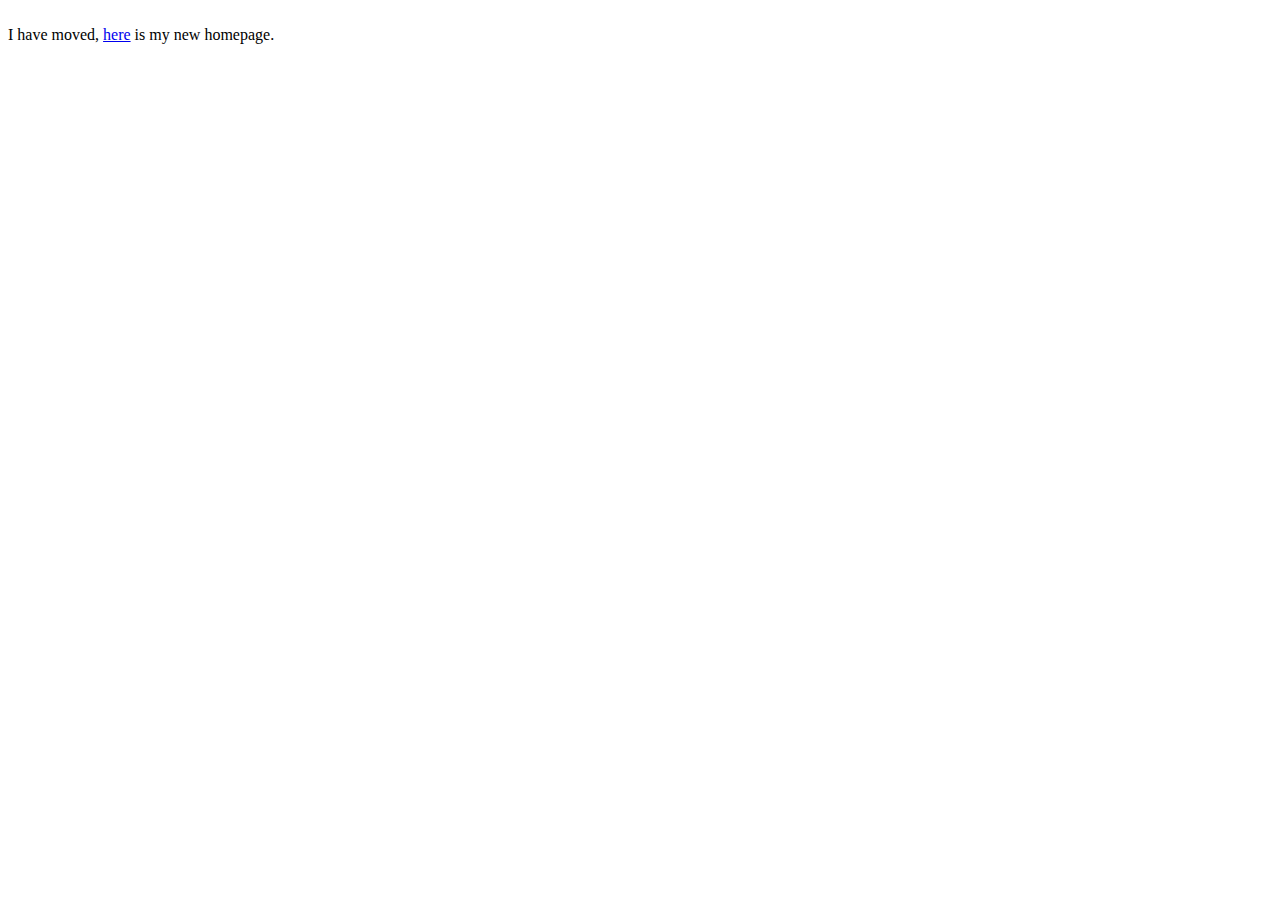
<file: I have moved.html>
<html lang="en"><head><meta http-equiv="Content-Type" content="text/html; charset=UTF-8">
  

  <title>I have moved</title>
  <meta name="author" content="Lorenzo Fantini">
  <meta name="robots" content="noindex">
</head>

<body>
<br>
I have moved, <a href="https://lorenzofantini.eu/" data-ytta-id="-">here</a> is my new homepage.

</body></html>
</file>
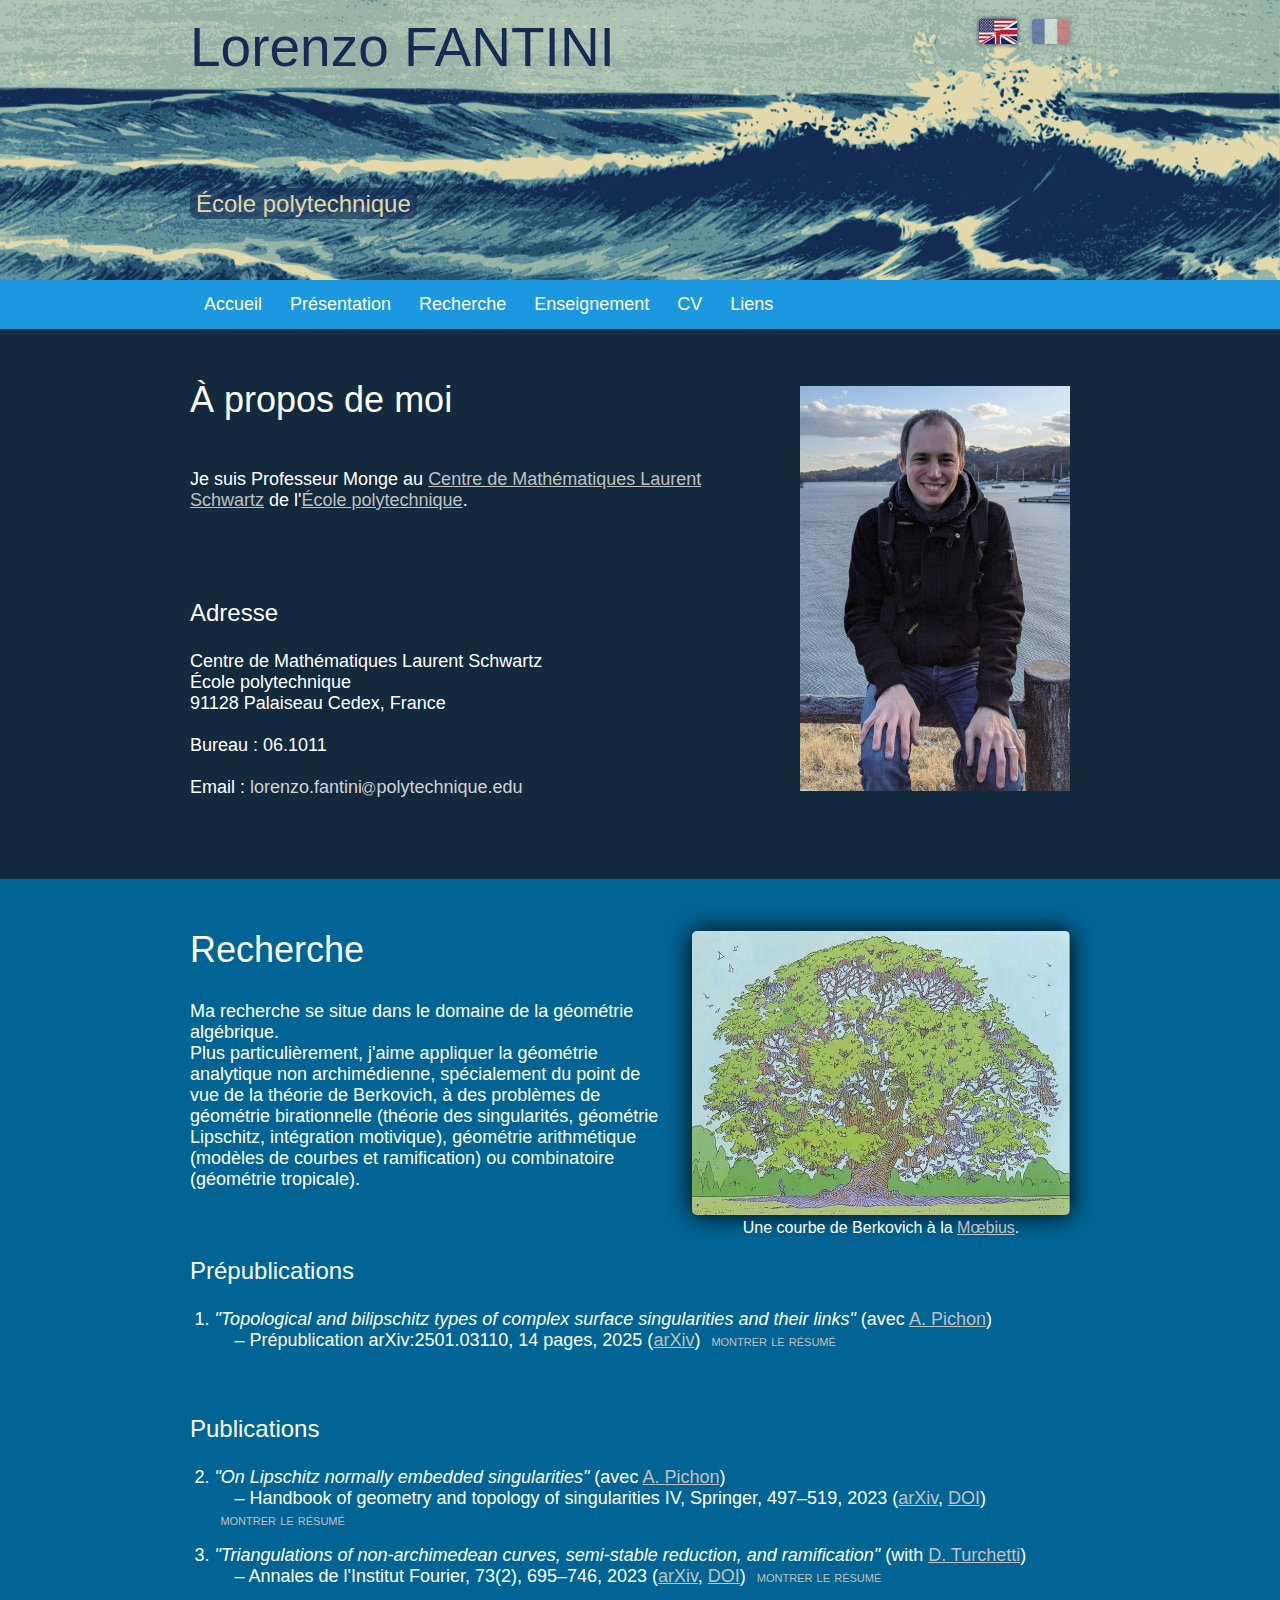
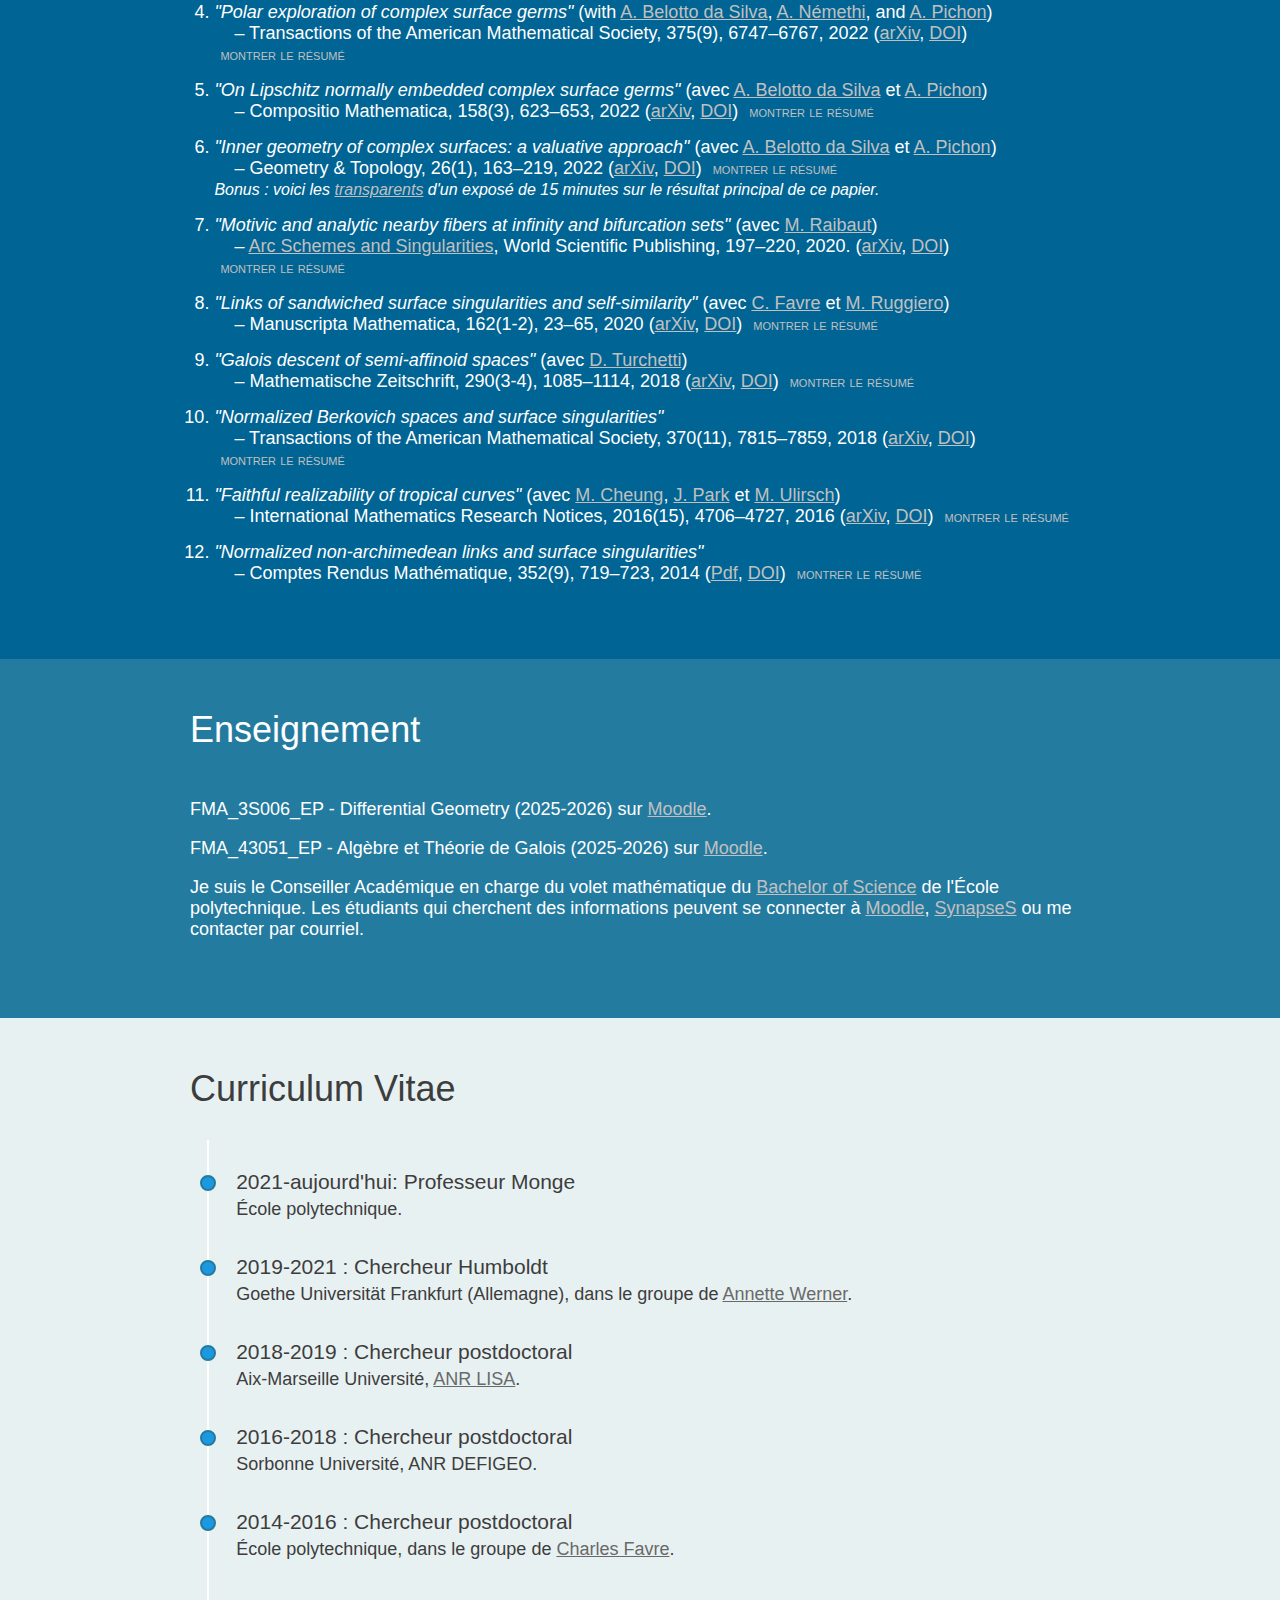
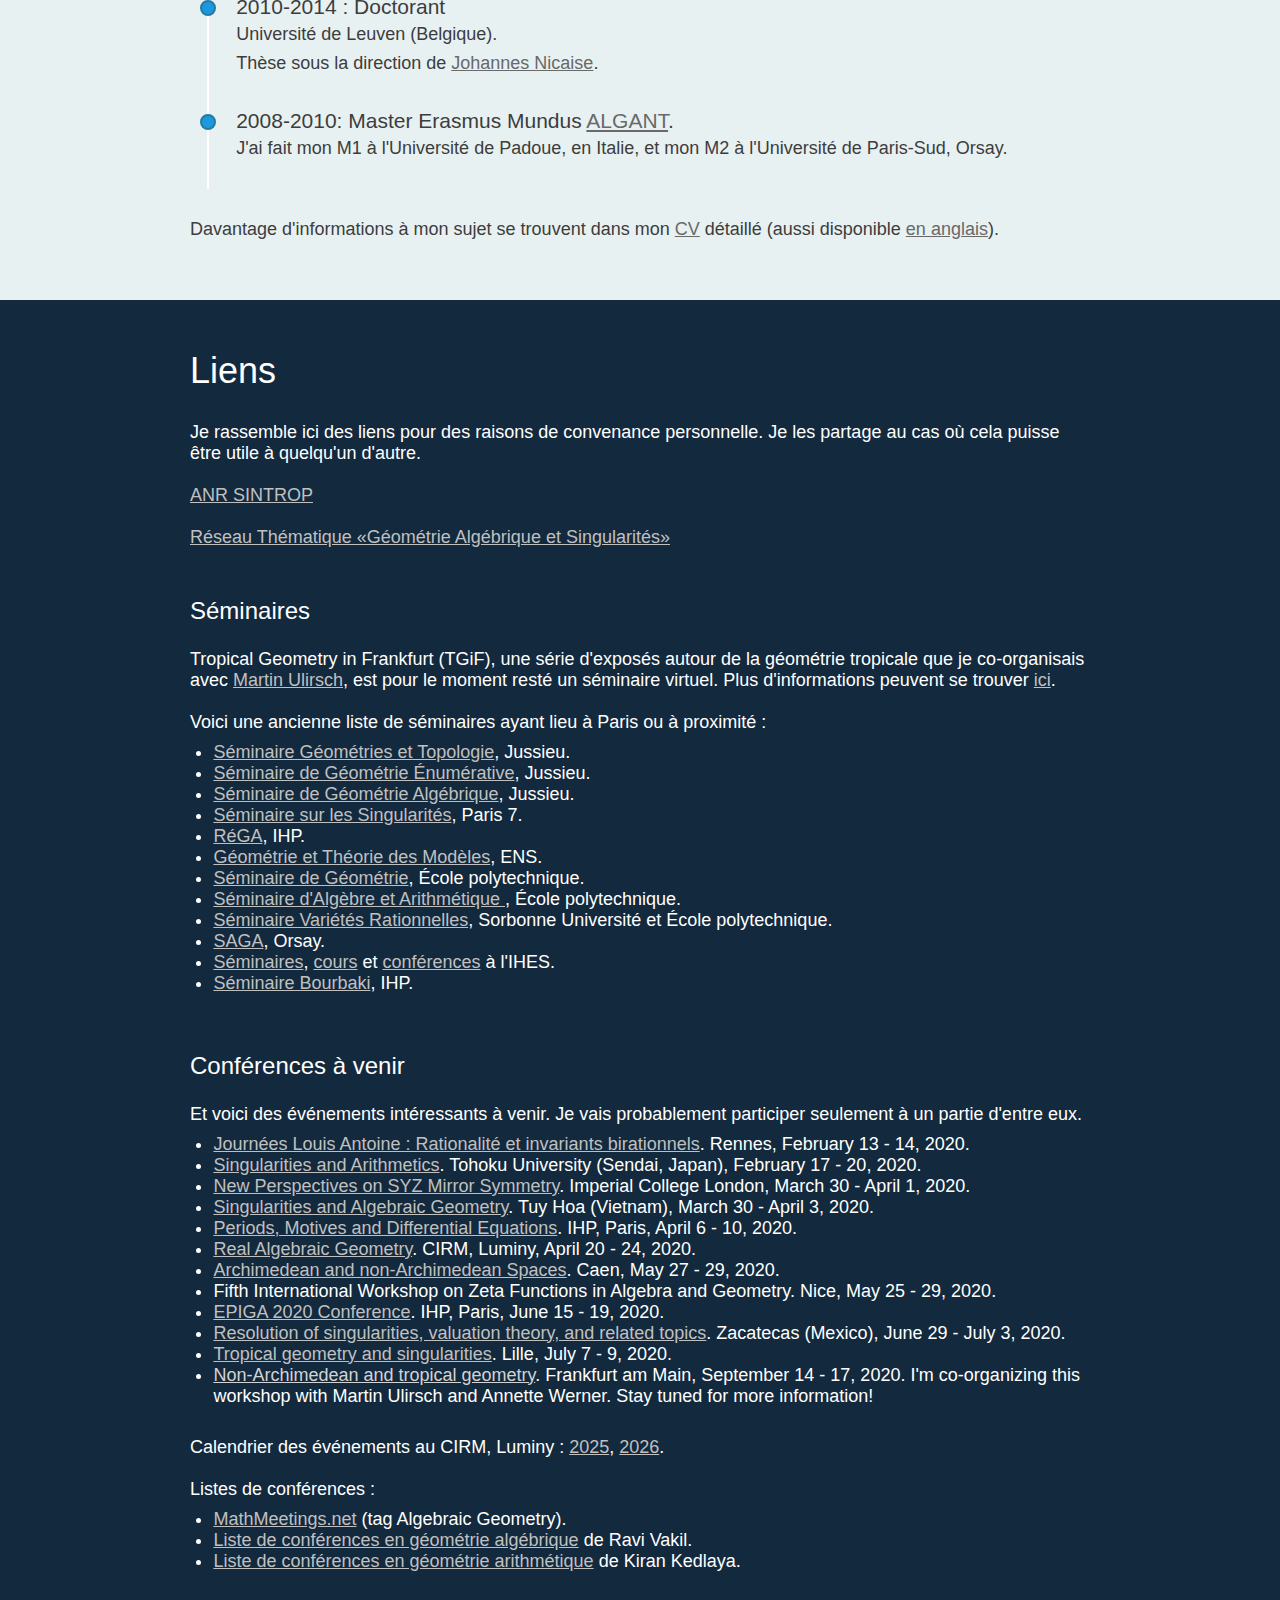
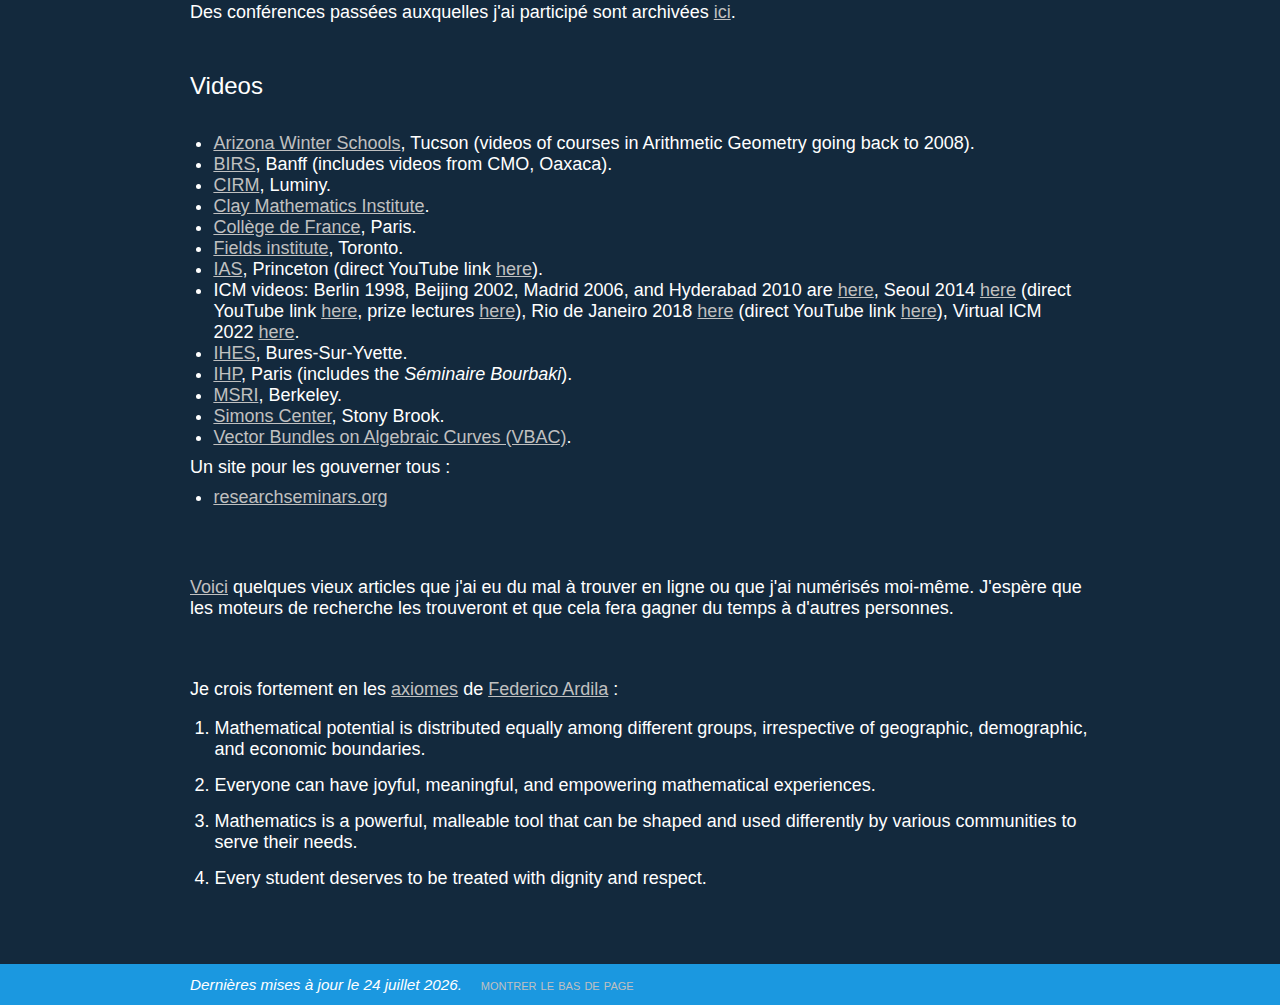
<file: index-fr.html>
<!Doctype Html>
<html lang="fr">
<head>
	<meta http-equiv="Content-Type" content="text/html; charset=utf-8" />
	<title>Lorenzo Fantini - École polytechnique</title>
	<meta name="description" content="Homepage of Lorenzo Fantini" />
	<meta name="keywords" content="homepage, Lorenzo Fantini, Mathematics, Math, Mathematician, Mathématiques, Mathématicien, Algebraic Geometry, Singularity Theory, Berkovich" />
	<meta name="author" content="Lorenzo Fantini" />
	<meta name=viewport content="width=device-width, initial-scale=1">
	<meta name="theme-color" content="#1B98E0">
	<link type="text/css" rel="stylesheet" href="page.css">
	<link type="text/css" rel="stylesheet" media="only screen and (max-width: 600px)" href="pagesmall.css" />
	<link type="text/css" rel="stylesheet" media="only screen and (min-width: 601px)" href="pagebig.css" />
	<link rel="apple-touch-icon" sizes="180x180" href="apple-touch-icon.png">
	<link rel="icon" type="image/png" sizes="32x32" href="favicon-32x32.png">
	<link rel="icon" type="image/png" sizes="16x16" href="favicon-16x16.png">
	<link rel="manifest" href="manifest.json">
	<link rel="mask-icon" href="safari-pinned-tab.svg" color="#5bbad5">
	<link rel="shortcut icon" href="favicon.ico">
	<meta name="msapplication-config" content="browserconfig.xml">
</head>



<body>



<header id="s0">

<div class="text">
    <h1>Lorenzo FANTINI</h1>

    <h3>
	<span>
	École polytechnique
	</span>
    </h3>

    <div class="flags">
	<a href="index.html"><img src="en.jpg" alt="EN"></a>
	<img src="fr.jpg" style="opacity:0.4" alt="FR">
    </div>
</div>

</header>



<nav class="main-nav">
    <ul class="clearfix">
	<div class="text">
        <li><a href="#s0">Accueil</a></li>
        <li><a href="#s1" class="invisible">Présentation</a></li>
        <li><a href="#s2">Recherche</a></li>
        <li><a href="#s3">Enseignement</a></li>
        <li><a href="#s4">CV</a></li>
        <li><a href="#s5" class="invisible">Liens</a></li>
	</div>
    </ul>
</nav>



<section id="s1">
<div class="text">

    <h2>À propos de moi</h2>

			<div class="personalpicture">
				<a href="lorenzo.jpg"><img src="lorenzo-small.jpg" alt="Lorenzo"/></a>
			</div>


<p>
Je suis Professeur Monge au <a href="https://portail.polytechnique.edu/cmls">Centre de Mathématiques Laurent Schwartz</a> de l'<a href="https://www.polytechnique.edu">École polytechnique</a>.
</p>


<br>
<!--
<p>
<b><font size="+1">News alert! →</font></b>
<a href="https://researchseminars.org/seminar/TGiZ">Tropical Geometry in Zoom</a>, la série de séminaires que je co-organise avec <a href="https://sites.google.com/view/andreasgross/home">Andreas Gross</a> et <a href="https://www.martinulirsch.net/">Martin Ulirsch</a>, a repris. 
<br><br>
<b><font size="+1">→</font></b>
Le format du colloque sur la géométrie non archimédienne et la géométrie tropicale que je co-organise avec <a href="https://www.martinulirsch.net/">Martin Ulirsch</a> et <a href="https://www.uni-frankfurt.de/50278019/Prof__Dr__Annette_Werner">Annette Werner</a> a été modifié, les exposés auront lieu en ligne à partir du premier octobre 2021.
D'avantage d'informations seront publiées bientôt sur la <a href="https://www.math.uni-frankfurt.de/NonArchTrop2021/">page web</a> de la rencontre.
</p>
-->

<h3>Adresse</h3>

				Centre de Mathématiques Laurent Schwartz<br>
				École polytechnique <br>
				91128 Palaiseau Cedex, France <br> <br>
				Bureau : 06.1011 <br> <br>
				Email : <span style="color: #D3D3D3">lorenzo.fantini</span><img src="image.png" alt="@" style="height:0.8em; margin-bottom:-0.2em"><span style="color: #D3D3D3">polytechnique.edu</span>  <br> <br>

</div>
</section>



<section id="s2">
<div class="text">
    <h2>Recherche</h2>

			<div class="otherpicture">
				<img src="MoebiusTree.jpg" alt="Arbre Moebius"/>
<br>
Une courbe de Berkovich à la <a href="https://fr.wikipedia.org/wiki/Jean_Giraud">Mœbius</a>.
			</div>

Ma recherche se situe dans le domaine de la géométrie algébrique.
<br>

Plus particulièrement, j'aime appliquer la géométrie analytique non archimédienne, spécialement du point de vue de la théorie de Berkovich, à des problèmes de géométrie birationnelle (théorie des singularités, géométrie Lipschitz, intégration motivique), géométrie arithmétique (modèles de courbes et ramification) ou combinatoire (géométrie tropicale).

			<div class="otherpicture2">
				<img src="MoebiusTree.jpg" alt="Moebius's Tree"/>
<br>
Une courbe de Berkovich vue par <a href="https://fr.wikipedia.org/wiki/Jean_Giraud">Mœbius</a>.
			</div>

<div class="vertspace"></div>



			<h3>Prépublications</h3>
			<ol class="publications">
				

<li><i>"Topological and bilipschitz types of complex surface singularities and their links"</i> (avec <a href="https://www.i2m.univ-amu.fr/perso/anne.pichon/">A. Pichon</a>) <br> 
	&nbsp;&nbsp;&nbsp; – Prépublication arXiv:2501.03110, 14 pages, 2025 (<a href="https://arxiv.org/pdf/2501.03110">arXiv</a>)
	
	<button class="abstract" onclick="myFunction(12)">montrer le résumé</button>
	
	<div class="hiddentext" id="b12">
		In this paper, we prove that two normal complex surface germs that are inner bilipschitz—but not necessarily orientation-preserving—homeomorphic, have in fact the same oriented topological type and the same minimal plumbing graph.
Along the way, we show that the oriented homeomorphism type of an isolated complex surface singularity germ determines the oriented homeomorphism type of its link, providing a converse to the classical Conical Structure Theorem.
These results require to study the topology first, and the inner lipschitz geometry later, of Hirzebruch–Jung and cusp singularities, the normal surface singularities whose links are lens spaces and fiber bundles over the circle.
	</div>
	</li>


			</ol>

		
		<!--
			<h3>À paraître</h3>
			<ol start="2" class="publications">

					
			</ol>
			-->

			






			<h3>Publications</h3>
			<ol start="2" class="publications">



				<li><i>"On Lipschitz normally embedded singularities"</i> (avec <a href="https://www.i2m.univ-amu.fr/perso/anne.pichon/">A. Pichon</a>) <br> 
					&nbsp;&nbsp;&nbsp; – Handbook of geometry and topology of singularities IV, Springer, 497–519, 2023 (<a href="https://arxiv.org/abs/2202.13725">arXiv</a>, <a href="https://doi.org/10.1007/978-3-031-31925-9_10">DOI</a>)
					
					<button class="abstract" onclick="myFunction(11)">montrer le résumé</button>
					
					<div class="hiddentext" id="b11">
						Any subanalytic germ <i>(X,0)</i> in <i>(ℝ<sup>n</sup>,0)</i> is  equipped with two natural metrics: its <i>outer metric</i>, induced by the standard Euclidean metric of the ambient space, and its <i>inner metric</i>, which is defined by measuring the shortest length of paths on the germ <i>(X,0)</i>. 
						The germs for which these two metrics are equivalent up to a bilipschitz homeomorphism, which are called <i>Lipschitz Normally Embedded</i>, have attracted a lot of interest in the last decade.
						In this survey we discuss many general facts about Lipschitz Normally Embedded singularities, before moving our focus to some recent developments on criteria, examples, and properties of Lipschitz Normally Embedded complex surfaces. 
						We conclude the manuscript with a list of open questions which we believe to be worth of interest. 
					</div>
					</li>




				<li><i>"Triangulations of non-archimedean curves, semi-stable reduction, and ramification"</i> (with <a href="https://danieleturchetti.github.io/">D. Turchetti</a>) <br> 
					&nbsp;&nbsp;&nbsp; – Annales de l'Institut Fourier, 73(2), 695–746, 2023 (<a href="https://arxiv.org/abs/1911.04407">arXiv</a>, <a href="https://doi.org/10.5802/aif.3536">DOI</a>)
					
					<button class="abstract" onclick="myFunction(8)">montrer le résumé</button>
					
					<div class="hiddentext" id="b8"> 
					Let <i>K</i> be a complete discretely valued field with algebraically closed residue field and let <i>C</i> be a smooth projective and geometrically connected algebraic <i>K</i>-curve of genus <i>g</i>.
					Assume that <i>g</i>≥2, so that there exists a minimal finite Galois extension <i>L</i> of <i>K</i> such that <i>C</i><sub><i>L</i></sub> admits a semi-stable model.
					In this paper, we study the extension <i>L</i>|<i>K</i> in terms of the <i>minimal triangulation</i> of <i>C</i><sup>an</sup>, a distinguished finite subset of the Berkovich analytification of <i>C</i>.
						We prove that the least common multiple <i>d</i> of the multiplicities of the points of the minimal triangulation always divides the degree [<i>L</i>:<i>K</i>].
					Moreover, if <i>d</i> is prime to the residue characteristic of <i>K</i>, then we show that <i>d</i>=[<i>L</i>:<i>K</i>], obtaining a new proof of a classical theorem of T. Saito on tame ramification.
						We then discuss curves with marked points, which allows us to prove analogous results in the case of elliptic curves, whose minimal triangulations we describe in full in the tame case.
					In the last section, we illustrate through several examples how our results explain the failure of the most natural extensions of Saito's theorem to the wildly ramified case.
					</div>
					</li>


				<li><i>"Polar exploration of complex surface germs"</i> (with <a href="https://andrebelotto.com">A. Belotto da Silva</a>, <a href="https://users.renyi.hu/~nemethi/">A. Némethi</a>, and <a href="https://www.i2m.univ-amu.fr/perso/anne.pichon/">A. Pichon</a>) <br> 
					&nbsp;&nbsp;&nbsp; – Transactions of the American Mathematical Society, 375(9), 6747–6767, 2022 (<a href="https://arxiv.org/abs/2103.15444">arXiv</a>, <a href="https://doi.org/10.1090/tran/8749">DOI</a>)
					
					<button class="abstract" onclick="myFunction(10)">montrer le résumé</button>
					
					<div class="hiddentext" id="b10">
					We prove that the topological type of a normal surface singularity <i>(X,0)</i> provides finite bounds for the multiplicity and polar multiplicity of <i>(X,0)</i>, as well as for the combinatorics of the families of generic hyperplane sections and of polar curves of the generic plane projections of <i>(X,0)</i>.
					A key ingredient in our proof is a topological bound of the growth of the Mather discrepancies of <i>(X,0)</i>, which allows us to bound the number of point blowups necessary to achieve factorization of any resolution of <i>(X,0)</i> through its Nash transform.
					This fits in the program of <i>polar explorations</i>, the quest to determine the generic polar variety of a singular surface germ, to which the final part of the paper is devoted.
					</div>
					</li>

				<li><i>"On Lipschitz normally embedded complex surface germs"</i> (avec <a href="https://andrebelotto.com">A. Belotto da Silva</a> et <a href="https://www.i2m.univ-amu.fr/perso/anne.pichon/">A. Pichon</a>) <br> 
					&nbsp;&nbsp;&nbsp; – Compositio Mathematica, 158(3), 623–653, 2022 (<a href="https://arxiv.org/abs/2006.01773">arXiv</a>, <a href="https://doi.org/10.1112/S0010437X22007357">DOI</a>)
					
					<button class="abstract" onclick="myFunction(9)">montrer le résumé</button>
					
					<div class="hiddentext" id="b9"> 
					We undertake a systematic study of Lipschitz Normally Embedded normal complex surface germs.
					We prove in particular that the topological type of such a germ determines the combinatorics of its minimal resolution which factors through the blowup of its maximal ideal and through its Nash transform, as well as the polar curve and the discriminant curve of a generic plane projection, thus generalizing results of Spivakovsky and Bondil that were known for minimal surface singularities.
					In an appendix, we give a new example of a Lipschitz Normally Embedded surface singularity.
					</div>
					</li>

				<li><i>"Inner geometry of complex surfaces: a valuative approach"</i> (avec <a href="https://andrebelotto.com">A. Belotto da Silva</a> et <a href="https://www.i2m.univ-amu.fr/perso/anne.pichon/">A. Pichon</a>) <br> 
					&nbsp;&nbsp;&nbsp; – Geometry & Topology, 26(1), 163–219, 2022 (<a href="https://arxiv.org/abs/1905.01677">arXiv</a>, <a href="https://doi.org/10.2140/gt.2022.26.163">DOI</a>)
					
					<button class="abstract" onclick="myFunction(7)">montrer le résumé</button>
					
					<br>
					
					<i><font size="-0.5">
					Bonus : voici les <a href="fantini-lille.pdf">transparents</a> d'un exposé de 15 minutes sur le résultat principal de ce papier.
					</font></i>
					
					<div class="hiddentext" id="b7"> 
					Étant donné un germe analytique complexe <i>(X,0)</i> dans <i>(ℂ<sup>n</sup>,0)</i>, la métrique Hermitienne standard de <i>ℂ<sup>n</sup></i> induit naturellement une métrique par longueurs  d’arcs sur <i>(X,0)</i>, appelée métrique interne. Nous étudions la structure métrique interne d'un germe de singularité isolée de surface $(X,0)$ via une famille infinie d'invariants numériques appelés taux internes.
					Notre résultat principal est une formule calculant le Laplacien de la fonction des taux internes sur un espace de valuations, l'entrelacs non archimédien de <i>(X,0)</i>.
					Nous en déduisons en particulier que la donnée globale de la topologie de <i>(X,0)</i>, avec la configuration d'une section hyperplane générique et de la courbe polaire d'une projection plane générique de <i>(X,0)</i>, détermine complètement tous les taux internes de <i>(X,0)</i>, et donc la structure métrique locale du germe. Nous décrivons également plusieurs autres applications de notre formule.
					</div>
					</li>

				<li><i>"Motivic and analytic nearby fibers at infinity and bifurcation sets"</i> (avec <a href="https://raibautm.perso.math.cnrs.fr/">M. Raibaut</a>) <br> &nbsp;&nbsp;&nbsp; – <a href="https://www.worldscientific.com/worldscibooks/10.1142/q0213">Arc Schemes and Singularities</a>, World Scientific Publishing, 197–220, 2020. (<a href="https://arxiv.org/abs/1810.06253">arXiv</a>, <a href="https://doi.org/10.1142/9781786347206_0012">DOI</a>)

<button class="abstract" onclick="myFunction(6)">montrer le résumé</button>

<div class="hiddentext" id="b6"> 
In this paper we use motivic integration and non-archimedean analytic geometry to study the singularities at infinity of the fibers of a polynomial map <i>f: 𝔸<sub>ℂ</sub><sup>d</sup> → 𝔸<sub>ℂ</sub><sup>1</sup></i>.
We show that the motivic nearby cycles at infinity <i>S<sub>f,a</sub><sup>∞</sup></i> of <i>f</i> for a value <i>a</i> is a motivic generalization of the classical invariant <i>λ<sub>f</sub>(a)</i>, an integer that measures a lack of equisingularity at infinity in the fiber <i>f<sup>-1</sup>(a)</i>. 
We then introduce a non-archimedean analytic nearby fiber at infinity <i>F<sub>f,a</sub><sup>∞</sup></i> whose motivic volume recovers the motive <i>S<sub>f,a</sub><sup>∞</sup></i>. 
With <i>S<sub>f,a</sub><sup>∞</sup></i> and <i>F<sub>f,a</sub><sup>∞</sup></i> can be naturally associated a motivic and an analytic bifurcation sets respectively; we show that the first one always contains the second, and that both contain the classical topological bifurcation set of <i>f</i> if <i>f</i> has isolated singularities at infinity.
</div>
</li>



				<li><i>"Links of sandwiched surface singularities and self-similarity"</i> (avec <a href="https://perso.pages.math.cnrs.fr/users/charles.favre/">C. Favre</a> et <a href="https://webusers.imj-prg.fr/~matteo.ruggiero/index-fr.html">M. Ruggiero</a>) <br> &nbsp;&nbsp;&nbsp; – Manuscripta Mathematica, 162(1-2), 23–65, 2020 (<a href="https://arxiv.org/abs/1802.08594">arXiv</a>, <a href="https://doi.org/10.1007/s00229-019-01126-9">DOI</a>)

<button class="abstract" onclick="myFunction(5)">montrer le résumé</button>

<div class="hiddentext" id="b5"> 
We characterize sandwiched singularities in terms of their link in two different settings. 
We first prove that such singularities are precisely the normal surface singularities having self-similar non-archimedean links. 
We describe this self-similarity both in terms of Berkovich analytic geometry and of the combinatorics of weighted dual graphs. 
We then show that a complex surface singularity is sandwiched if and only if its complex link can be embedded in a Kato surface in such a way that its complement remains connected.
</div>
</li>




				<li><i>"Galois descent of semi-affinoid spaces"</i> (avec <a href="https://danieleturchetti.github.io/">D. Turchetti</a>) <br> &nbsp;&nbsp;&nbsp; – Mathematische Zeitschrift, 290(3-4), 1085–1114, 2018
 (<a href="https://arxiv.org/abs/1703.03698">arXiv</a>, <a href="https://doi.org/10.1007/s00209-018-2054-9">DOI</a>)
<button class="abstract" onclick="myFunction(4)">montrer le résumé</button>

<div class="hiddentext" id="b4">
We study the Galois descent of semi-affinoid non-archimedean analytic spaces. These are the non-archimedean analytic spaces which admit an affine special formal scheme as model over a complete discrete valuation ring, such as for example open or closed polydiscs or polyannuli. Using Weil restrictions and Galois fixed loci for semi-affinoid spaces and their formal models, we describe a formal model of a <i>K</i>-analytic space <i>X</i>, provided that <i>X</i>⊗<i><sub>K</sub>L</i> is semi-affinoid for some finite tamely ramified extension <i>L</i> of <i>K</i>. As an application, we study the forms of analytic annuli that are trivialized by a wide class of Galois extensions that includes totally tamely ramified extensions. In order to do so, we first establish a Weierstrass preparation result for analytic functions on annuli, and use it to linearize finite order automorphisms of annuli. Finally, we explain how from these results one can deduce a non-archimedean analytic proof of the existence of resolutions of singularities of surfaces in characteristic zero.
</div>
</li>




				<li><i>"Normalized Berkovich spaces and surface singularities"</i> <br> &nbsp;&nbsp;&nbsp; – Transactions of the American Mathematical Society, 370(11), 7815–7859, 2018
 (<a href="http://www.arxiv.org/abs/1412.4676">arXiv</a>, <a href="https://doi.org/10.1090/tran/7209">DOI</a>)
<button class="abstract" onclick="myFunction(3)">montrer le résumé</button>

<div class="hiddentext" id="b3">
We define normalized versions of Berkovich spaces over a trivially valued field <i>k</i>, obtained as quotients by the action of ℝ<sub>>0</sub> defined by rescaling semivaluations. We associate such a normalized space to any special formal k-scheme and prove an analogue of Raynaud's theorem, characterizing categorically the spaces obtained in this way. This construction yields a locally ringed <i>G</i>-topological space, which we prove to be <i>G</i>-locally isomorphic to a Berkovich space over the field <i>k((t))</i> with a <i>t</i>-adic valuation. These spaces can be interpreted as non-archimedean models for the links of the singularities of <i>k</i>-varieties, and allow to study the birational geometry of k-varieties using techniques of non-archimedean geometry available only when working over a field with non-trivial valuation. In particular, we prove that the structure of the normalized non-archimedean links of surface singularities over an algebraically closed field <i>k</i> is analogous to the structure of non-archimedean analytic curves over <i>k((t))</i>, and deduce characterizations of the essential and of the log essential valuations, i.e. those valuations whose center on every resolution (respectively log resolution) of the given surface is a divisor.
</div>
</li>


				<li><i>"Faithful realizability of tropical curves"</i> (avec <a href="https://sites.google.com/view/mandywai24/">M. Cheung</a>, <a href="https://u.osu.edu/park-2720/">J. Park</a> et <a href="http://www.martinulirsch.net/home">M. Ulirsch</a>) <br> &nbsp;&nbsp;&nbsp; – International Mathematics Research Notices, 2016(15), 4706–4727, 2016 (<a href="http://www.arxiv.org/abs/1410.4152">arXiv</a>, <a href="https://doi.org/10.1093/imrn/rnv269">DOI</a>)
<button class="abstract" onclick="myFunction(2)">montrer le résumé</button>

<div class="hiddentext" id="b2">
We study whether a given tropical curve Γ in ℝ<sup>n</sup> can be realized as the tropicalization of an algebraic curve whose non-archimedean skeleton is faithfully represented by Γ. We give an affirmative answer to this question for a large class of tropical curves that includes all trivalent tropical curves, but also many tropical curves of higher valence. We then deduce that for every metric graph <i>G</i> with rational edge lengths there exists a smooth algebraic curve in a toric variety whose analytification has skeleton <i>G</i>, and the corresponding tropicalization is faithful. Our approach is based on a combination of the theory of toric schemes over discrete valuation rings and logarithmically smooth deformation theory, expanding on a framework introduced by Nishinou and Siebert.
</div>
</li>


				<li><i>"Normalized non-archimedean links and surface singularities"</i>  <br> &nbsp;&nbsp;&nbsp; – Comptes Rendus Mathématique, 352(9), 719–723, 2014 (<a href="Fantini_Lorenzo_CRAS.pdf">Pdf</a>, <a href="https://doi.org/10.1016/j.crma.2014.06.010">DOI</a>)
<button class="abstract" onclick="myFunction(1)">montrer le résumé</button>

<div class="hiddentext" id="b1">
This note announced some of the results of the paper <i>"Normalized Berkovich spaces and surface singularities"</i>.
</div></li>
			</ol>


</div>
</section>





<section id="s3">
<div class="text">

    <h2>Enseignement</h2>

	<p>
		FMA_3S006_EP - Differential Geometry (2025-2026) sur <a href="https://moodle.ip-paris.fr/course/view.php?id=10852">Moodle</a>.
	</p>
	
	<p>
		FMA_43051_EP - Algèbre et Théorie de Galois (2025-2026) sur <a href="https://moodle.ip-paris.fr/course/view.php?id=10861">Moodle</a>.
	</p>

<p>
Je suis le Conseiller Académique en charge du volet mathématique du <a href="https://programmes.polytechnique.edu/en/bachelors/about-the-bachelors/bachelor-of-science">Bachelor of Science</a> de l'École polytechnique. 
Les étudiants qui cherchent des informations peuvent se connecter à <a href="https://moodle.ip-paris.fr/">Moodle</a>, <a href="https://synapses.polytechnique.fr">SynapseS</a> ou me contacter par courriel.

<!--<p>Cette année je fais des TD pour le cours <i>Analysis</i> (MAA202) du <a href="https://portail.polytechnique.edu/bachelor/fr">Bachelor</a> de l'<a href="https://www.polytechnique.edu/fr">École polytechnique</a>. 
Les étudiants qui cherchent des informations peuvent se connecter à <a href="https://synapses.polytechnique.fr">SynapseS</a> ou me contacter par courriel.</p>

-->
</p>



</div>
</section>




<section id="s4">
<div class="text">

    <h2>Curriculum Vitae</h2>


<!-- Timeline CV -->
	<div class="container">


   <div class="timeline-block">
      <div class="marker"></div>
      <div class="timeline-content">
         <h4>2021-aujourd'hui: Professeur Monge</h4>
         <p>École polytechnique.</p>
      </div>
   </div>


   <div class="timeline-block">
      <div class="marker"></div>
      <div class="timeline-content">
         <h4>2019-2021 : Chercheur Humboldt</h4>
         <p>Goethe Universität Frankfurt (Allemagne), dans le groupe de <a href="https://www.uni-frankfurt.de/50278019/Prof__Dr__Annette_Werner">Annette Werner</a>.</p>
      </div>
   </div>

   <div class="timeline-block">
      <div class="marker"></div>
      <div class="timeline-content">
         <h4>2018-2019 : Chercheur postdoctoral</h4>
         <p>Aix-Marseille Université, <a href="https://www.i2m.univ-amu.fr/ANR-LISA-2017-2021">ANR LISA</a>.</p>
      </div>
   </div>

   <div class="timeline-block">
      <div class="marker"></div>
      <div class="timeline-content">
         <h4>2016-2018 : Chercheur postdoctoral</h4>
         <p>Sorbonne Université, ANR DEFIGEO.</p>
      </div>
   </div>

   <div class="timeline-block">
      <div class="marker"></div>
      <div class="timeline-content">
         <h4>2014-2016 : Chercheur postdoctoral</h4>
         <p>École polytechnique, dans le groupe de <a href="https://perso.pages.math.cnrs.fr/users/charles.favre/">Charles Favre</a>.</p>
      </div>
   </div>

   <div class="timeline-block">
      <div class="marker"></div>
      <div class="timeline-content">
         <h4>2010-2014 : Doctorant</h4>
         <p>Université de Leuven (Belgique).</p><p>
            Thèse sous la direction de <a href="https://perswww.kuleuven.be/~u0025871/">Johannes Nicaise</a>.</p>
      </div>
   </div>

   <div class="timeline-block">
      <div class="marker"></div>
      <div class="timeline-content">
         <h4>2008-2010: Master Erasmus Mundus <a href="http://algant.eu/">ALGANT</a>.</h4>
         <p>J'ai fait mon M1 à l'Université de Padoue, en Italie, et mon M2 à l'Université de Paris-Sud, Orsay.</p>
      </div>
   </div>
	</div>
<!-- End Timeline CV -->



Davantage d'informations à mon sujet se trouvent dans mon <a href="Fantini_Lorenzo_CV_french.pdf">CV</a> détaillé (aussi disponible <a href="Fantini_Lorenzo_CV.pdf">en anglais</a>).

</div>
</section>






<section id="s5">
<div class="text">

    <h2>Liens</h2>


Je rassemble ici des liens pour des raisons de convenance personnelle.
Je les partage au cas où cela puisse être utile à quelqu'un d'autre.


<br><br>

<a href="https://sites.google.com/view/anr-sintrop">ANR SINTROP</a>
<br><br>

<a href="https://gas.math.cnrs.fr/">Réseau Thématique «Géométrie Algébrique et Singularités»</a>

	    <h3>Séminaires</h3>

<!--
	Les prochaines activités de mon groupe de recherche à Francfort sont <a href="https://www.uni-frankfurt.de/49952640/Aktuelle_Vortr%C3%A4ge_und_Veranstaltungen_am_Schwerpunkt">ici</a>.
	
	
		<br><br>
-->

Tropical Geometry in Frankfurt (TGiF), une série d'exposés autour de la géométrie tropicale que je co-organisais avec <a href="https://www.martinulirsch.net/">Martin Ulirsch</a>, est pour le moment resté un séminaire virtuel.
Plus d'informations peuvent se trouver <a href="https://researchseminars.org/seminar/TGiZ">ici</a>.


<br>
			<!--<ul>
				<li> <a href="https://www.i2m.univ-amu.fr/Seminaire-Geometrie-Complexe">Séminaire Géométrie Complexe</a>, CMI.</li>
				<li> <a href="https://www.i2m.univ-amu.fr/Seminaire-Geometrie-Dynamique-et-Topologie-GDT">Séminaire Géométrie, Dynamique et Topologie</a>, CMI.</li>
				<li> <a href="https://www.i2m.univ-amu.fr/Seminaire-Singularites">Séminaire Singularités</a>, <a href="http://frumam.cnrs-mrs.fr">FRUMAM</a>.</li>
				<li> <a href="https://www.i2m.univ-amu.fr/Groupe-de-travail-Singulier">Groupe de travail singulier</a>, FRUMAM.</li>
				<li> <a href="https://www.i2m.univ-amu.fr/perso/erwan.rousseau/o-minimal.html">Groupe de travail Géométrie o-minimale
</a>, CMI.</li>
			</ul>-->
			<br>


	Voici une ancienne liste de séminaires ayant lieu à Paris ou à proximité :
			<ul>
				<li> <a href="https://www.imj-prg.fr/gestion/evenement/affEvenement/77">Séminaire Géométries et Topologie</a>, Jussieu.</li>
				<li> <a href="https://webusers.imj-prg.fr/~penka.georgieva/Geotrop/Geotrop.html">Séminaire de Géométrie Énumérative</a>, Jussieu.</li>
				<li> <a href="https://www.imj-prg.fr/tga/sem-ga/">Séminaire de Géométrie Algébrique</a>, Jussieu.</li>
				<li> <a href="https://www.imj-prg.fr/gestion/evenement/affEvenement/61">Séminaire sur les Singularités</a>, Paris 7.</li>
				<li> <a href="https://indico.math.cnrs.fr/category/287/">RéGA</a>, IHP.</li>
				<li> <a href="http://gtm.imj-prg.fr/">Géométrie et Théorie des Modèles</a>, ENS.</li>
				<li> <a href="https://cmls.ip-paris.fr/recherche/geometrie-et-dynamique/seminaire-de-geometrie">Séminaire de Géométrie</a>, École polytechnique.</li>
				<li> <a href="https://cmls.ip-paris.fr/recherche/algebre-et-arithmetique/seminaire-darithmetique">Séminaire d'Algèbre et Arithmétique
				</a>, École polytechnique.</li>				
				<li> <a href="https://sites.google.com/view/varietes-rationnelles/accueil">Séminaire Variétés Rationnelles</a>, Sorbonne Université et École polytechnique.</li>				
				<li> <a href="https://www.imo.universite-paris-saclay.fr/fr/la-recherche/arithmetique-et-geometrie-algebrique/#anchor_2">SAGA</a>, Orsay.</li>
				<li> <a href="https://www.ihes.fr/evenements/#seminaires/">Séminaires</a>, <a href="https://www.ihes.fr/evenements/#cours">cours</a> et <a href="https://www.ihes.fr/evenements/#conferences">conférences</a> à l'IHES.</li>
				<li> <a href="https://www.bourbaki.fr/">Séminaire Bourbaki</a>, IHP.</li>
			</ul>






	    <h3>Conférences à venir</h3>

Et voici des événements intéressants à venir.
Je vais probablement participer seulement à un partie d'entre eux.
     <div id="includedContent"></div>


<br>

Calendrier des événements au CIRM, Luminy : <a href="https://conferences.cirm-math.fr/2025-calendar.html">2025</a>, <a href="https://conferences.cirm-math.fr/2026-calendar.html">2026</a>.

<br><br>

	Listes de conférences :
			<ul>
				<li> <a href="http://mathmeetings.net/ag">MathMeetings.net</a> (tag Algebraic Geometry).</li>
				<li> <a href="http://math.stanford.edu/~vakil/conferences.html">Liste de conférences en géométrie algébrique</a> de Ravi Vakil.</li>
				<li> <a href="https://mathweb.ucsd.edu/~kedlaya/cgi-bin/confs.cgi">Liste de conférences en géométrie arithmétique</a> de Kiran Kedlaya.</li>
			</ul>

<br>

Des conférences passées auxquelles j'ai participé sont archivées <a href="events_old.html">ici</a>.



			<h3>Videos</h3>

			<ul class="miscellanea element">

				<li> <a href="http://swc.math.arizona.edu/aws/index.html">Arizona Winter Schools</a>, Tucson (videos of courses in Arithmetic Geometry going back to 2008).</li>

				<li> <a href="https://www.birs.ca/videos/">BIRS</a>, Banff (includes videos from CMO, Oaxaca).</li>

				<li> <a href="https://library.cirm-math.fr/">CIRM</a>, Luminy.</li>

				<li> <a href="https://www.claymath.org/library/video-catalogue">Clay Mathematics Institute</a>.</li>

				<li> <a href="https://www.college-de-france.fr/site/audio-video/">Collège de France</a>, Paris.</li>

				<li> <a href="https://www.fields.utoronto.ca/video-archive">Fields institute</a>, Toronto.</li>

				<li> <a href="http://video.ias.edu/">IAS</a>, Princeton (direct YouTube link <a href="https://www.youtube.com/channel/UC8aRaZ6_0weiS50pvCmo0pw">here</a>).</li>

				<li> ICM videos: Berlin 1998, Beijing 2002, Madrid 2006, and Hyderabad 2010 are <a href="https://www.mathunion.org/icm/icm-videos">here</a>, Seoul 2014 <a href="http://www.icm2014.org/vod/ICM-VOD-List.html">here</a> (direct YouTube link <a href="https://www.youtube.com/channel/UCCgMtd8GiwlJCV__D6WewLQ">here</a>, prize lectures <a href="http://www.icm2014.org/en/vod/public.html">here</a>), Rio de Janeiro 2018 <a href="http://www.icm2018.org/wp/icm-videos-youtube/">here</a> (direct YouTube link <a href="https://www.youtube.com/channel/UCnMLdlOoLICBNcEzjMLOc7w">here</a>), Virtual ICM 2022 <a href="https://www.mathunion.org/icm/icm-2022/virtual-icm-2022-program-sections">here</a>.</li>

				<li> <a href="https://www.youtube.com/channel/UC4R1IsRVKs_qlWKTm9pT82Q/">IHES</a>, Bures-Sur-Yvette.</li>

				<li> <a href="https://www.youtube.com/channel/UCrKGv5WY5ryaIXEmnxKVxOQ">IHP</a>, Paris (includes the <i>Séminaire Bourbaki</i>).</li>

				<li> <a href="https://www.msri.org/videos/dashboard">MSRI</a>, Berkeley.</li>

				<li> <a href="http://scgp.stonybrook.edu/video_portal/">Simons Center</a>, Stony Brook.</li>

				<li> <a href="http://vbac.wikidot.com/past-seminars">Vector Bundles on Algebraic Curves (VBAC)</a>.</li>

			</ul>
			
Un site pour les gouverner tous :

			<ul class="miscellanea element">

				<li> <a href="https://researchseminars.org/">researchseminars.org</a></li>

			</ul>




<p style="margin-top: 60px">
<a href="https://github.com/lfantini/lfantini.github.io/tree/master/hard_to_find_papers">Voici</a> quelques vieux articles que j'ai eu du mal à trouver en ligne ou que j'ai numérisés moi-même.
J'espère que les moteurs de recherche les trouveront et que cela fera gagner du temps à d'autres personnes.
</p>


<!-- Someday add coauthors? -->





<p style="margin-top: 60px">
Je crois fortement en les <a href="https://www.ams.org/publications/journals/notices/201610/rnoti-p1164.pdf/">axiomes</a> de <a href="https://fardila.com/">Federico Ardila</a> :
</p>
<ol>
<li>Mathematical potential is distributed equally among different groups, irrespective of geographic, demographic, and economic boundaries.</li>
<li>Everyone can have joyful, meaningful, and empowering mathematical experiences.</li>
<li>Mathematics is a powerful, malleable tool that can be shaped and used differently by various communities to serve their needs.</li>
<li>Every student deserves to be treated with dignity and respect.</li>
</ol>




</div>
</section>




<footer>

<div class="text">
		<script language="javascript"> 
		Months = ['janvier', 'février', 'mars', 'avril', 'mai', 'juin', 'juillet', 'août', 'septembre', 'octobre', 'novembre', 'décembre']; 
		var DateModified = new Date(document.lastModified); 
		document.write('<i>Dernières mises à jour le  '+DateModified.getDate()+' '+Months[DateModified.getMonth()]+' '+DateModified.getFullYear()+'.</i>') 
		</script>
&nbsp;
    <button class="credits" onclick="myFunction(0); bottom()">montrer le bas de page</button>
    <div class="hiddentext" id="b0" style="text-align:left">
	<p>
	L'image de la vague de l'en-tête est libre et disponible <a href="https://openclipart.org/detail/230630/simple-waves">ici</a>.

Le Mœbius qui s'amusait à dessiner des espaces de Berkovich n'est pas <a href="https://fr.wikipedia.org/wiki/August_Ferdinand_M%C3%B6bius">August Ferdinand Möbius</a> (celui du ruban) mais <a href="https://fr.wikipedia.org/wiki/Jean_Giraud">Jean Giraud</a> (non, pas ce <a href="https://fr.wikipedia.org/wiki/Jean_Giraud_(math%C3%A9maticien)">Jean Giraud</a> là !).
	</p>
	<p>
	Plusieurs morceaux de code ont été trouvés sur internet ; en particulier j'ai utilisé le plugin jQuery <a href="https://github.com/RokasLeng/scroller">scroller</a> de Rokas Lengvenis. 
	</p>
<!--	<p>
	Une petite surprise pour le lecteur qui est arrivé jusque là : une <a href="rer">page très simple</a> que j'utilise pour vérifier rapidement les horaires du RER B en temps réel. 
Elle est configurée pour les gares dont je me ser(vai)s et optimisée pour l'écran de mon portable et pour être téléchargée en tant que web app Android. 
Elle est basée sur une <a href="https://github.com/pgrimaud/horaires-ratp-api">API</a> RATP officieuse développée par Pierre Grimaud.
	</p> -->
    </div>
</div>

</footer>




<script src="https://ajax.googleapis.com/ajax/libs/jquery/3.2.1/jquery.min.js"></script>
<!-- <script src="jquery.js"></script> -->
<script src="jquery.scroller.js"></script>
<script>
$(document).ready(function () {
  $('.main-nav').scroller();
});
</script>



   <!-- uses jquery to include the list of links  -->
<script> 
    $(function(){
      $("#includedContent").load("events.html"); 
    });
</script> 



   <!-- js script for the show/hide buttons  -->
<script>
function myFunction(key) {
    var x = document.getElementById('b'+ key);
    if (x.style.display === 'block') {
        x.style.display = 'none';
    } else {
        x.style.display = 'block';
    }
}
function bottom() {
window.scrollTo(0,document.body.scrollHeight);
}
</script>

    <!-- jQuery script to change text of buttons -->
<script>
$("button.abstract").on("click", function(){
    if($(this).text()=="montrer le résumé")
    {
        $(this).text("cacher le résumé");
    } else {
        $(this).text("montrer le résumé");
    }
    $(".ISProductBody").toggle(); 

    return false;
});

$("button.credits").on("click", function(){
    if($(this).text()=="montrer le bas de page")
    {
        $(this).text("cacher le bas de page");
    } else {
        $(this).text("montrer le bas de page");
    }
    $(".ISProductBody").toggle(); 

    return false;});
</script>



</body>
</html>
</file>
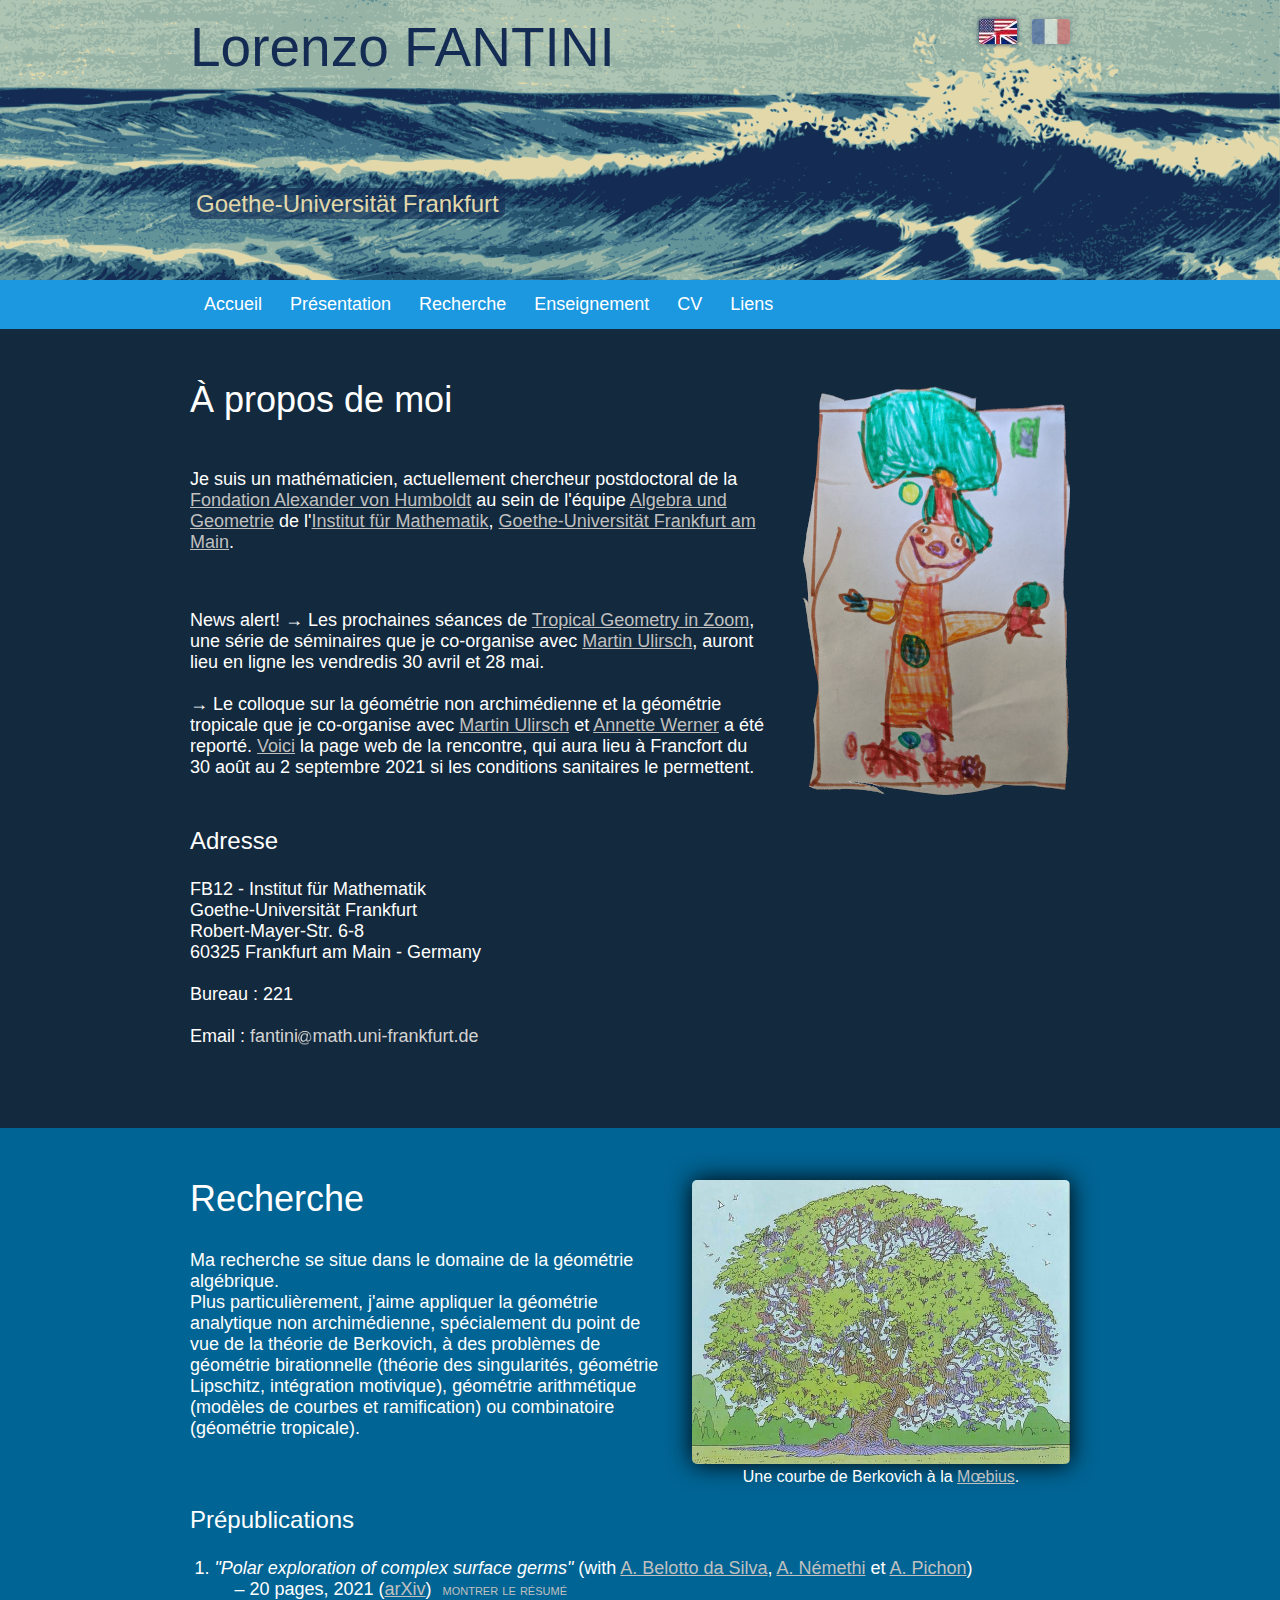
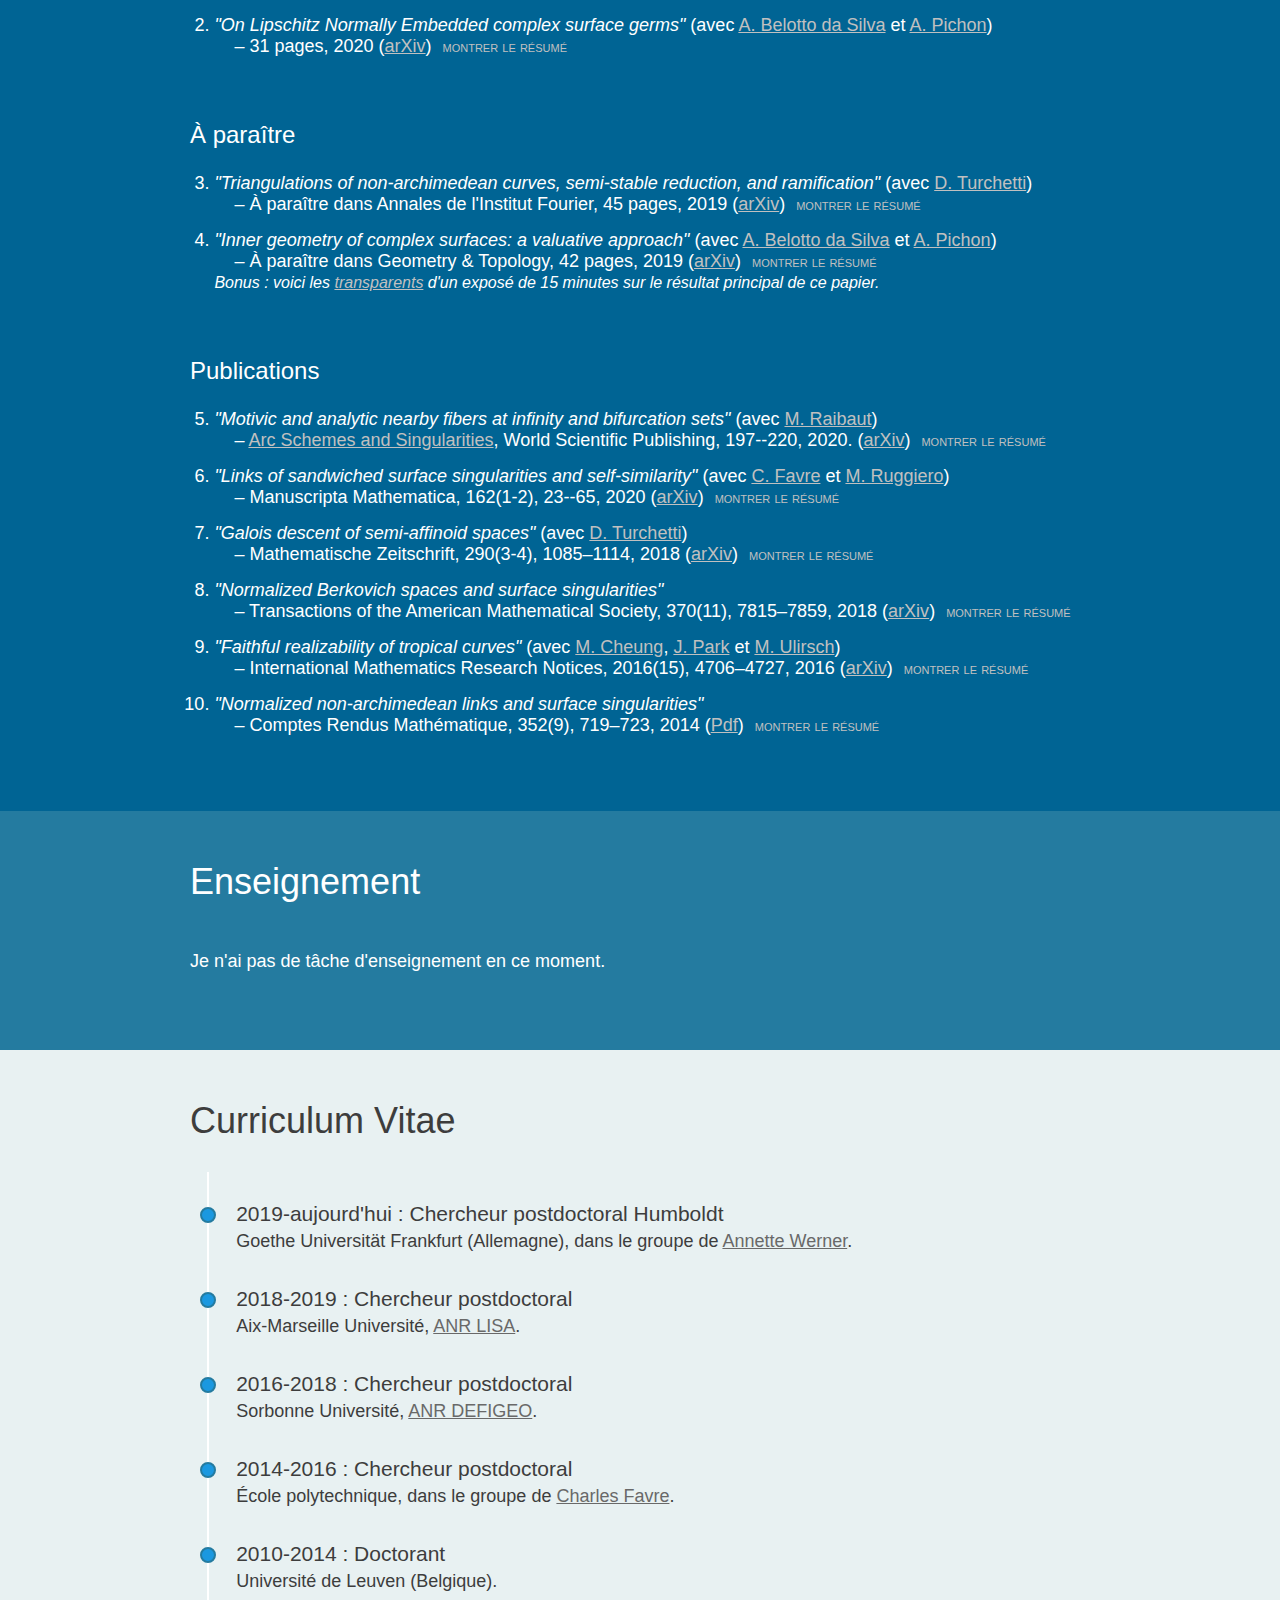
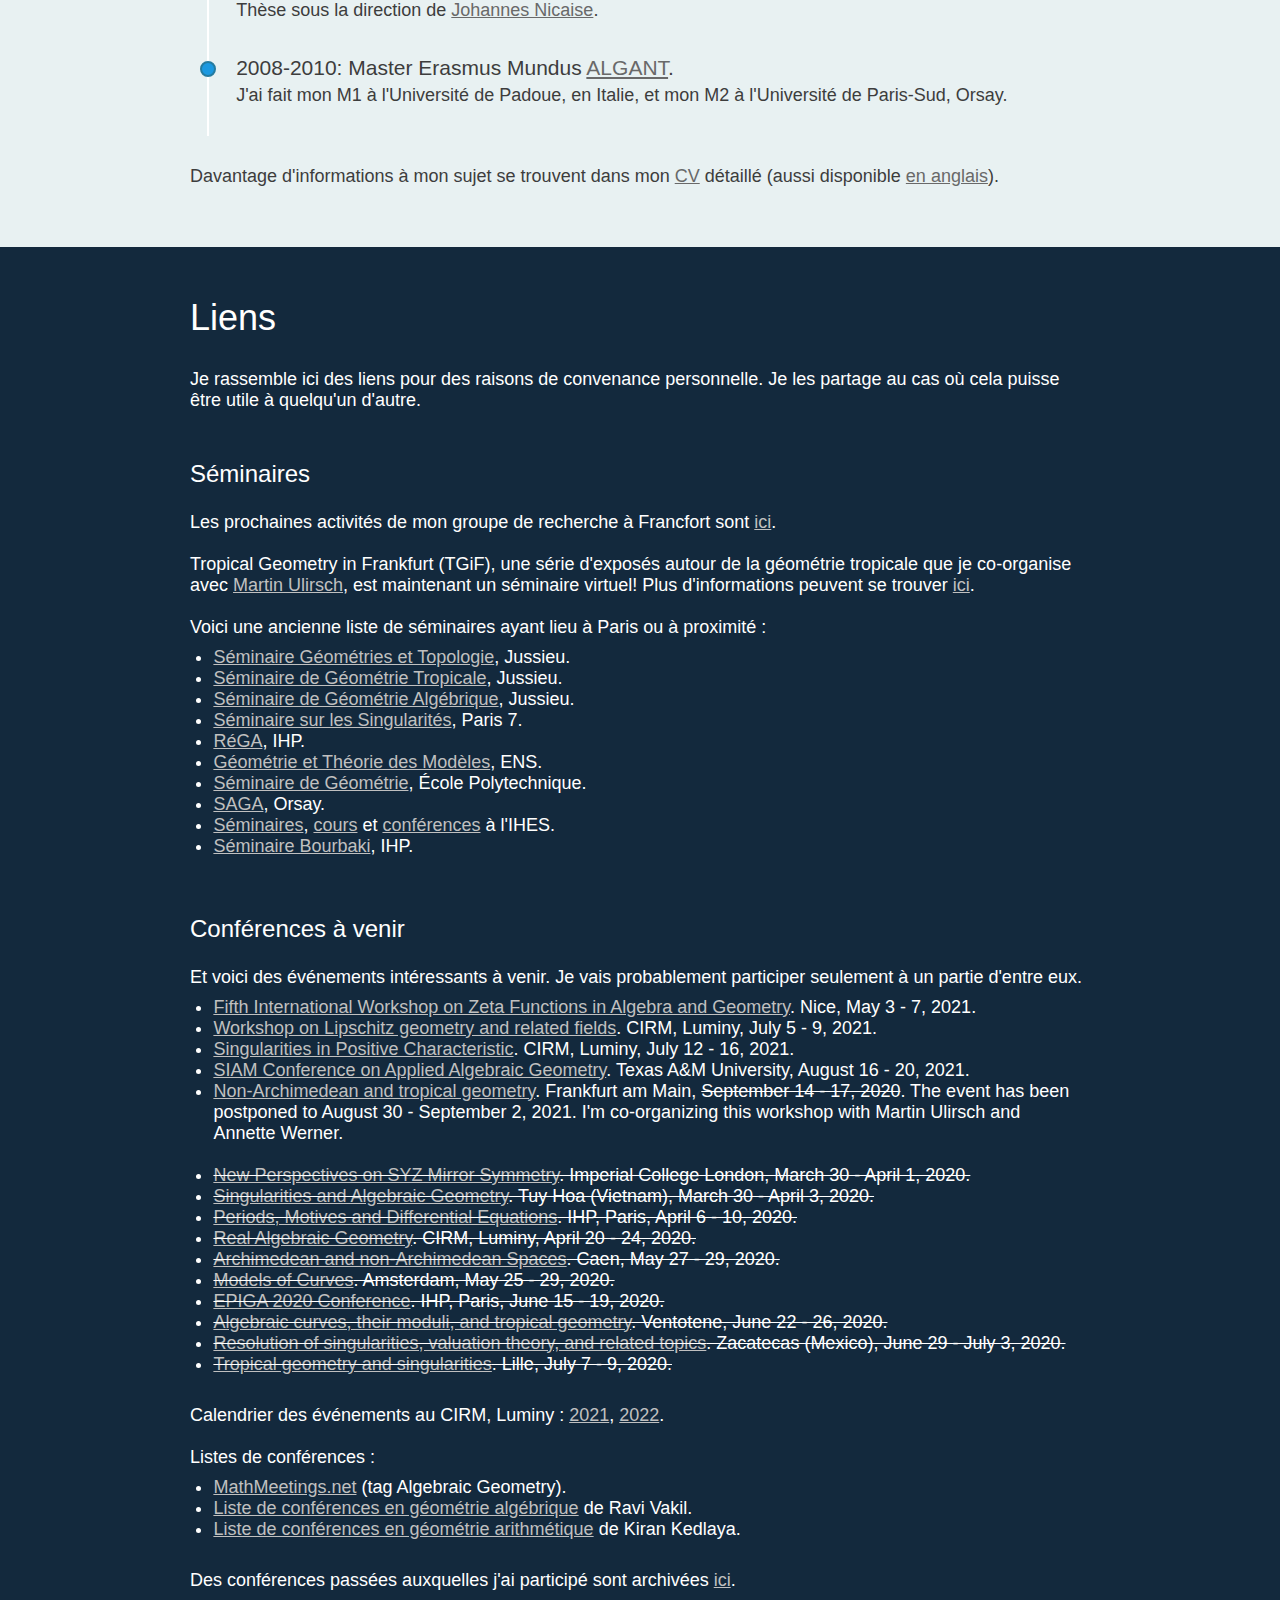
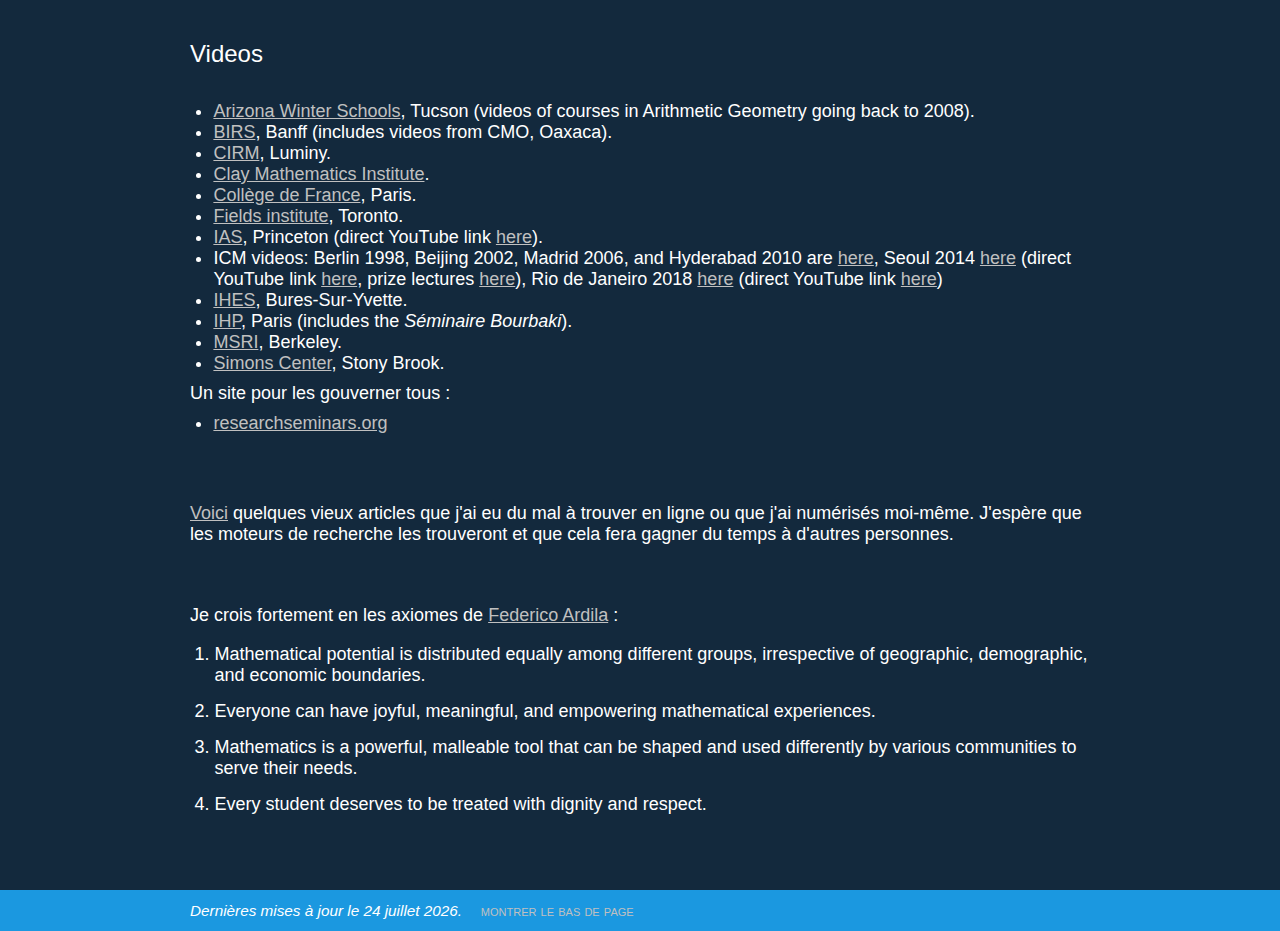
<file: test/index-fr.html>
<!Doctype Html>
<html lang="fr">
<head>
	<meta http-equiv="Content-Type" content="text/html; charset=utf-8" />
	<title>Lorenzo Fantini - Goethe-Universität Frankfurt am Main</title>
	<meta name="description" content="Homepage of Lorenzo Fantini" />
	<meta name="keywords" content="homepage, Lorenzo Fantini, Mathematics, Math, Mathematician, Mathématiques, Mathématicien, Algebraic Geometry, Singularity Theory, Berkovich" />
	<meta name="author" content="Lorenzo Fantini" />
	<meta name=viewport content="width=device-width, initial-scale=1">
	<meta name="theme-color" content="#1B98E0">
	<link type="text/css" rel="stylesheet" href="page.css">
	<link type="text/css" rel="stylesheet" media="only screen and (max-width: 600px)" href="pagesmall.css" />
	<link type="text/css" rel="stylesheet" media="only screen and (min-width: 601px)" href="pagebig.css" />
	<link rel="apple-touch-icon" sizes="180x180" href="apple-touch-icon.png">
	<link rel="icon" type="image/png" sizes="32x32" href="favicon-32x32.png">
	<link rel="icon" type="image/png" sizes="16x16" href="favicon-16x16.png">
	<link rel="manifest" href="manifest.json">
	<link rel="mask-icon" href="safari-pinned-tab.svg" color="#5bbad5">
	<link rel="shortcut icon" href="favicon.ico">
	<meta name="msapplication-config" content="browserconfig.xml">
<script>
  (function(i,s,o,g,r,a,m){i['GoogleAnalyticsObject']=r;i[r]=i[r]||function(){
  (i[r].q=i[r].q||[]).push(arguments)},i[r].l=1*new Date();a=s.createElement(o),
  m=s.getElementsByTagName(o)[0];a.async=1;a.src=g;m.parentNode.insertBefore(a,m)
  })(window,document,'script','//www.google-analytics.com/analytics.js','ga');

  ga('create', 'UA-58396591-1', 'auto');
  ga('send', 'pageview');
</script>
</head>



<body>



<header id="s0">

<div class="text">
    <h1>Lorenzo FANTINI</h1>

    <h3>
	<span>
	Goethe-Universität Frankfurt
	</span>
    </h3>

    <div class="flags">
	<a href="index.html"><img src="en.jpg" alt="EN"></a>
	<img src="fr.jpg" style="opacity:0.4" alt="FR">
    </div>
</div>

</header>



<nav class="main-nav">
    <ul class="clearfix">
	<div class="text">
        <li><a href="#s0">Accueil</a></li>
        <li><a href="#s1">Présentation</a></li>
        <li><a href="#s2">Recherche</a></li>
        <li><a href="#s3">Enseignement</a></li>
        <li><a href="#s4">CV</a></li>
        <li><a href="#s5">Liens</a></li>
	</div>
    </ul>
</nav>



<section id="s1">
<div class="text">

    <h2>À propos de moi</h2>

			<div class="personalpicture">
				<a href="lorenzo.jpg"><img src="lorenzo-small.jpg" alt="Lorenzo"/></a>
			</div>


<p>
Je suis un mathématicien, actuellement chercheur postdoctoral de la <a href="https://www.humboldt-foundation.de">Fondation Alexander von Humboldt</a> au sein de l'équipe <a href="https://www.uni-frankfurt.de/46106696/Algebra_und_Geometrie">Algebra und Geometrie</a> de l'<a href="https://www.uni-frankfurt.de/42358766/Institut_f%C3%BCr_Mathematik">Institut für Mathematik</a>, <a href="https://www.uni-frankfurt.de">Goethe-Universität Frankfurt am Main</a>.
</p>


<br>
<p>
<b><font size="+1">News alert! →</font></b>
Les prochaines séances de <a href="https://researchseminars.org/seminar/TGiZ">Tropical Geometry in Zoom</a>, une série de séminaires que je co-organise avec <a href="https://www.martinulirsch.net/">Martin Ulirsch</a>, auront lieu en ligne les vendredis 30 avril et 28 mai. 
<br><br>
<b><font size="+1">→</font></b>
Le colloque sur la géométrie non archimédienne et la géométrie tropicale que je co-organise avec <a href="https://www.martinulirsch.net/">Martin Ulirsch</a> et <a href="https://www.uni-frankfurt.de/50278019/Prof__Dr__Annette_Werner">Annette Werner</a> a été reporté.
<a href="https://www.math.uni-frankfurt.de/NonArchTrop2021/">Voici</a> la page web de la rencontre, qui aura lieu à Francfort du 30 août au 2 septembre 2021 si les conditions sanitaires le permettent.
</p>

<h3>Adresse</h3>

				FB12 - Institut für Mathematik<br>
				Goethe-Universität Frankfurt <br>
				Robert-Mayer-Str. 6-8  <br>
				60325 Frankfurt am Main - Germany <br> <br>
				Bureau : 221 <br> <br>
				Email : <span style="color: #D3D3D3">fantini</span><img src="image.png" alt="@" style="height:0.8em; margin-bottom:-0.2em"><span style="color: #D3D3D3">math.uni-frankfurt.de</span>  <br> <br>

</div>
</section>



<section id="s2">
<div class="text">
    <h2>Recherche</h2>

			<div class="otherpicture">
				<img src="MoebiusTree.jpg" alt="Arbre Moebius"/>
<br>
Une courbe de Berkovich à la <a href="https://fr.wikipedia.org/wiki/Jean_Giraud">Mœbius</a>.
			</div>

Ma recherche se situe dans le domaine de la géométrie algébrique.
<br>

Plus particulièrement, j'aime appliquer la géométrie analytique non archimédienne, spécialement du point de vue de la théorie de Berkovich, à des problèmes de géométrie birationnelle (théorie des singularités, géométrie Lipschitz, intégration motivique), géométrie arithmétique (modèles de courbes et ramification) ou combinatoire (géométrie tropicale).

			<div class="otherpicture2">
				<img src="MoebiusTree.jpg" alt="Moebius's Tree"/>
<br>
Une courbe de Berkovich à la <a href="https://fr.wikipedia.org/wiki/Jean_Giraud">Mœbius</a>.
			</div>

<div class="vertspace"></div>




			<h3>Prépublications</h3>
			<ol class="publications">

				<li><i>"Polar exploration of complex surface germs"</i> (with <a href="https://andrebelotto.com">A. Belotto da Silva</a>, <a href="https://users.renyi.hu/~nemethi/">A. Némethi</a> et <a href="http://iml.univ-mrs.fr/~pichon/">A. Pichon</a>) <br> 
&nbsp;&nbsp;&nbsp; – 20 pages, 2021 (<a href="https://arxiv.org/abs/2103.15444">arXiv</a>)

<button class="abstract" onclick="myFunction(10)">montrer le résumé</button>

<div class="hiddentext" id="b10">
We prove that the topological type of a normal surface singularity <i>(X,0)</i> provides finite bounds for the multiplicity and polar multiplicity of <i>(X,0)</i>, as well as for the combinatorics of the families of generic hyperplane sections and of polar curves of the generic plane projections of <i>(X,0)</i>.
A key ingredient in our proof is a topological bound of the growth of the Mather discrepancies of <i>(X,0)</i>, which allows us to bound the number of point blowups necessary to achieve factorization of any resolution of <i>(X,0)</i> through its Nash transform.
This fits in the program of <i>polar explorations</i>, the quest to determine the generic polar variety of a singular surface germ, to which the final part of the paper is devoted.
</div>
</li>




				<li><i>"On Lipschitz Normally Embedded complex surface germs"</i> (avec <a href="https://andrebelotto.com">A. Belotto da Silva</a> et <a href="http://iml.univ-mrs.fr/~pichon/">A. Pichon</a>) <br> 
&nbsp;&nbsp;&nbsp; – 31 pages, 2020 (<a href="https://arxiv.org/abs/2006.01773">arXiv</a>)

<button class="abstract" onclick="myFunction(9)">montrer le résumé</button>

<div class="hiddentext" id="b9"> 
We undertake a systematic study of Lipschitz Normally Embedded normal complex surface germs.
We prove in particular that the topological type of such a germ determines the combinatorics of its minimal resolution which factors through the blowup of its maximal ideal and through its Nash transform, as well as the polar curve and the discriminant curve of a generic plane projection, thus generalizing results of Spivakovsky and Bondil that were known for minimal surface singularities.
In the appendix, we give a new example of a Lipschitz Normally Embedded surface singularity.
</div>
</li>


			</ol>




			<h3>À paraître</h3>
			<ol start="3" class="publications">


				<li><i>"Triangulations of non-archimedean curves, semi-stable reduction, and ramification"</i> (avec <a href="https://www.mathstat.dal.ca/~dturchetti/">D. Turchetti</a>) <br> 
&nbsp;&nbsp;&nbsp; – À paraître dans Annales de l'Institut Fourier, 45 pages, 2019 (<a href="https://arxiv.org/abs/1911.04407">arXiv</a>)

<button class="abstract" onclick="myFunction(8)">montrer le résumé</button>
<div class="hiddentext" id="b8"> 
Let <i>K</i> be a complete discretely valued field with algebraically closed residue field and let <i>C</i> be a smooth projective and geometrically connected algebraic <i>K</i>-curve of genus <i>g</i>.
Assume that <i>g</i>≥2, so that there exists a minimal finite Galois extension <i>L</i> of <i>K</i> such that <i>C</i><sub><i>L</i></sub> admits a semi-stable model.
In this paper, we study the extension <i>L</i>|<i>K</i> in terms of the <i>minimal triangulation</i> of <i>C</i><sup>an</sup>, a distinguished finite subset of the Berkovich analytification of <i>C</i>.
	We prove that the least common multiple <i>d</i> of the multiplicities of the points of the minimal triangulation always divides the degree [<i>L</i>:<i>K</i>].
Moreover, if <i>d</i> is prime to the residue characteristic of <i>K</i>, then we show that <i>d</i>=[<i>L</i>:<i>K</i>], obtaining a new proof of a classical theorem of T. Saito on tame ramification.
	We then discuss curves with marked points, which allows us to prove analogous results in the case of elliptic curves, whose minimal triangulations we describe in full in the tame case.
In the last section, we illustrate through several examples how our results explain the failure of the most natural extensions of Saito's theorem to the wildly ramified case.
</div>
</li>




				<li><i>"Inner geometry of complex surfaces: a valuative approach"</i> (avec <a href="https://andrebelotto.com">A. Belotto da Silva</a> et <a href="http://iml.univ-mrs.fr/~pichon/">A. Pichon</a>) <br> 
&nbsp;&nbsp;&nbsp; – À paraître dans Geometry & Topology, 42 pages, 2019 (<a href="https://arxiv.org/abs/1905.01677">arXiv</a>)

<button class="abstract" onclick="myFunction(7)">montrer le résumé</button>

<br>

<i><font size="-0.5">
Bonus : voici les <a href="fantini-lille.pdf">transparents</a> d'un exposé de 15 minutes sur le résultat principal de ce papier.
</font></i>

<div class="hiddentext" id="b7"> 
Étant donné un germe analytique complexe <i>(X,0)</i> dans <i>(ℂ<sup>n</sup>,0)</i>, la métrique Hermitienne standard de <i>ℂ<sup>n</sup></i> induit naturellement une métrique par longueurs  d’arcs sur <i>(X,0)</i>, appelée métrique interne. Nous étudions la structure métrique interne d'un germe de singularité isolée de surface $(X,0)$ via une famille infinie d'invariants numériques appelés taux internes.
Notre résultat principal est une formule calculant le Laplacien de la fonction des taux internes sur un espace de valuations, l'entrelacs non archimédien de <i>(X,0)</i>.
Nous en déduisons en particulier que la donnée globale de la topologie de <i>(X,0)</i>, avec la configuration d'une section hyperplane générique et de la courbe polaire d'une projection plane générique de <i>(X,0)</i>, détermine complètement tous les taux internes de <i>(X,0)</i>, et donc la structure métrique locale du germe. Nous décrivons également plusieurs autres applications de notre formule.
</div>
</li>




			</ol>
			

			<h3>Publications</h3>
			<ol start="5" class="publications">


				<li><i>"Motivic and analytic nearby fibers at infinity and bifurcation sets"</i> (avec <a href="https://raibautm.perso.math.cnrs.fr/site/MichelRaibaut.html">M. Raibaut</a>) <br> &nbsp;&nbsp;&nbsp; – <a href="https://www.worldscientific.com/worldscibooks/10.1142/q0213">Arc Schemes and Singularities</a>, World Scientific Publishing, 197--220, 2020. (<a href="https://arxiv.org/abs/1810.06253">arXiv</a>)

<button class="abstract" onclick="myFunction(6)">montrer le résumé</button>

<div class="hiddentext" id="b6"> 
In this paper we use motivic integration and non-archimedean analytic geometry to study the singularities at infinity of the fibers of a polynomial map <i>f: 𝔸<sub>ℂ</sub><sup>d</sup> → 𝔸<sub>ℂ</sub><sup>1</sup></i>.
We show that the motivic nearby cycles at infinity <i>S<sub>f,a</sub><sup>∞</sup></i> of <i>f</i> for a value <i>a</i> is a motivic generalization of the classical invariant <i>λ<sub>f</sub>(a)</i>, an integer that measures a lack of equisingularity at infinity in the fiber <i>f<sup>-1</sup>(a)</i>. 
We then introduce a non-archimedean analytic nearby fiber at infinity <i>F<sub>f,a</sub><sup>∞</sup></i> whose motivic volume recovers the motive <i>S<sub>f,a</sub><sup>∞</sup></i>. 
With <i>S<sub>f,a</sub><sup>∞</sup></i> and <i>F<sub>f,a</sub><sup>∞</sup></i> can be naturally associated a motivic and an analytic bifurcation sets respectively; we show that the first one always contains the second, and that both contain the classical topological bifurcation set of <i>f</i> if <i>f</i> has isolated singularities at infinity.
</div>
</li>



				<li><i>"Links of sandwiched surface singularities and self-similarity"</i> (avec <a href="http://www.cmls.polytechnique.fr/perso/favre/">C. Favre</a> et <a href="https://webusers.imj-prg.fr/~matteo.ruggiero/index-fr.html">M. Ruggiero</a>) <br> &nbsp;&nbsp;&nbsp; – Manuscripta Mathematica, 162(1-2), 23--65, 2020 (<a href="https://arxiv.org/abs/1802.08594">arXiv</a>)

<button class="abstract" onclick="myFunction(5)">montrer le résumé</button>

<div class="hiddentext" id="b5"> 
We characterize sandwiched singularities in terms of their link in two different settings. 
We first prove that such singularities are precisely the normal surface singularities having self-similar non-archimedean links. 
We describe this self-similarity both in terms of Berkovich analytic geometry and of the combinatorics of weighted dual graphs. 
We then show that a complex surface singularity is sandwiched if and only if its complex link can be embedded in a Kato surface in such a way that its complement remains connected.
</div>
</li>




				<li><i>"Galois descent of semi-affinoid spaces"</i> (avec <a href="https://www.mathstat.dal.ca/~dturchetti/">D. Turchetti</a>) <br> &nbsp;&nbsp;&nbsp; – Mathematische Zeitschrift, 290(3-4), 1085–1114, 2018
 (<a href="https://arxiv.org/abs/1703.03698">arXiv</a>)
<button class="abstract" onclick="myFunction(4)">montrer le résumé</button>

<div class="hiddentext" id="b4">
We study the Galois descent of semi-affinoid non-archimedean analytic spaces. These are the non-archimedean analytic spaces which admit an affine special formal scheme as model over a complete discrete valuation ring, such as for example open or closed polydiscs or polyannuli. Using Weil restrictions and Galois fixed loci for semi-affinoid spaces and their formal models, we describe a formal model of a <i>K</i>-analytic space <i>X</i>, provided that <i>X</i>⊗<i><sub>K</sub>L</i> is semi-affinoid for some finite tamely ramified extension <i>L</i> of <i>K</i>. As an application, we study the forms of analytic annuli that are trivialized by a wide class of Galois extensions that includes totally tamely ramified extensions. In order to do so, we first establish a Weierstrass preparation result for analytic functions on annuli, and use it to linearize finite order automorphisms of annuli. Finally, we explain how from these results one can deduce a non-archimedean analytic proof of the existence of resolutions of singularities of surfaces in characteristic zero.
</div>
</li>




				<li><i>"Normalized Berkovich spaces and surface singularities"</i> <br> &nbsp;&nbsp;&nbsp; – Transactions of the American Mathematical Society, 370(11), 7815–7859, 2018
 (<a href="http://www.arxiv.org/abs/1412.4676">arXiv</a>)
<button class="abstract" onclick="myFunction(3)">montrer le résumé</button>

<div class="hiddentext" id="b3">
We define normalized versions of Berkovich spaces over a trivially valued field <i>k</i>, obtained as quotients by the action of ℝ<sub>>0</sub> defined by rescaling semivaluations. We associate such a normalized space to any special formal k-scheme and prove an analogue of Raynaud's theorem, characterizing categorically the spaces obtained in this way. This construction yields a locally ringed <i>G</i>-topological space, which we prove to be <i>G</i>-locally isomorphic to a Berkovich space over the field <i>k((t))</i> with a <i>t</i>-adic valuation. These spaces can be interpreted as non-archimedean models for the links of the singularities of <i>k</i>-varieties, and allow to study the birational geometry of k-varieties using techniques of non-archimedean geometry available only when working over a field with non-trivial valuation. In particular, we prove that the structure of the normalized non-archimedean links of surface singularities over an algebraically closed field <i>k</i> is analogous to the structure of non-archimedean analytic curves over <i>k((t))</i>, and deduce characterizations of the essential and of the log essential valuations, i.e. those valuations whose center on every resolution (respectively log resolution) of the given surface is a divisor.
</div>
</li>


				<li><i>"Faithful realizability of tropical curves"</i> (avec <a href="http://www.math.harvard.edu/~mwcheung/">M. Cheung</a>, <a href="https://math.osu.edu/people/park.2720">J. Park</a> et <a href="http://www.martinulirsch.net/home">M. Ulirsch</a>) <br> &nbsp;&nbsp;&nbsp; – International Mathematics Research Notices, 2016(15), 4706–4727, 2016 (<a href="http://www.arxiv.org/abs/1410.4152">arXiv</a>)
<button class="abstract" onclick="myFunction(2)">montrer le résumé</button>

<div class="hiddentext" id="b2">
We study whether a given tropical curve Γ in ℝ<sup>n</sup> can be realized as the tropicalization of an algebraic curve whose non-archimedean skeleton is faithfully represented by Γ. We give an affirmative answer to this question for a large class of tropical curves that includes all trivalent tropical curves, but also many tropical curves of higher valence. We then deduce that for every metric graph <i>G</i> with rational edge lengths there exists a smooth algebraic curve in a toric variety whose analytification has skeleton <i>G</i>, and the corresponding tropicalization is faithful. Our approach is based on a combination of the theory of toric schemes over discrete valuation rings and logarithmically smooth deformation theory, expanding on a framework introduced by Nishinou and Siebert.
</div>
</li>


				<li><i>"Normalized non-archimedean links and surface singularities"</i>  <br> &nbsp;&nbsp;&nbsp; – Comptes Rendus Mathématique, 352(9), 719–723, 2014 (<a href="Fantini_Lorenzo_CRAS.pdf">Pdf</a>)
<button class="abstract" onclick="myFunction(1)">montrer le résumé</button>

<div class="hiddentext" id="b1">
This note announced some of the results of the paper <i>"Normalized Berkovich spaces and surface singularities"</i>.
</div></li>
			</ol>


</div>
</section>





<section id="s3">
<div class="text">

    <h2>Enseignement</h2>


<p>
Je n'ai pas de tâche d'enseignement en ce moment.
<!--<p>Cette année je fais des TD pour le cours <i>Analysis</i> (MAA202) du <a href="https://portail.polytechnique.edu/bachelor/fr">Bachelor</a> de l'<a href="https://www.polytechnique.edu/fr">École polytechnique</a>. 
Les étudiants qui cherchent des informations peuvent se connecter à <a href="https://synapses.polytechnique.fr">SynapseS</a> ou me contacter par courriel.</p>

-->
</p>



</div>
</section>




<section id="s4">
<div class="text">

    <h2>Curriculum Vitae</h2>


<!-- Timeline CV -->
	<div class="container">

   <div class="timeline-block">
      <div class="marker"></div>
      <div class="timeline-content">
         <h4>2019-aujourd'hui : Chercheur postdoctoral Humboldt</h4>
         <p>Goethe Universität Frankfurt (Allemagne), dans le groupe de <a href="https://www.uni-frankfurt.de/50278019/Prof__Dr__Annette_Werner">Annette Werner</a>.</p>
      </div>
   </div>

   <div class="timeline-block">
      <div class="marker"></div>
      <div class="timeline-content">
         <h4>2018-2019 : Chercheur postdoctoral</h4>
         <p>Aix-Marseille Université, <a href="https://www.i2m.univ-amu.fr/ANR-LISA-2017-2021">ANR LISA</a>.</p>
      </div>
   </div>

   <div class="timeline-block">
      <div class="marker"></div>
      <div class="timeline-content">
         <h4>2016-2018 : Chercheur postdoctoral</h4>
         <p>Sorbonne Université, <a href="http://www.lama.univ-savoie.fr/~comte/DEFIGEO/home.html">ANR DEFIGEO</a>.</p>
      </div>
   </div>

   <div class="timeline-block">
      <div class="marker"></div>
      <div class="timeline-content">
         <h4>2014-2016 : Chercheur postdoctoral</h4>
         <p>École polytechnique, dans le groupe de <a href="http://www.cmls.polytechnique.fr/perso/favre/index.html">Charles Favre</a>.</p>
      </div>
   </div>

   <div class="timeline-block">
      <div class="marker"></div>
      <div class="timeline-content">
         <h4>2010-2014 : Doctorant</h4>
         <p>Université de Leuven (Belgique).</p><p>
            Thèse sous la direction de <a href="https://perswww.kuleuven.be/~u0025871/">Johannes Nicaise</a>.</p>
      </div>
   </div>

   <div class="timeline-block">
      <div class="marker"></div>
      <div class="timeline-content">
         <h4>2008-2010: Master Erasmus Mundus <a href="http://algant.eu/">ALGANT</a>.</h4>
         <p>J'ai fait mon M1 à l'Université de Padoue, en Italie, et mon M2 à l'Université de Paris-Sud, Orsay.</p>
      </div>
   </div>
	</div>
<!-- End Timeline CV -->



Davantage d'informations à mon sujet se trouvent dans mon <a href="Fantini_Lorenzo_CV_french.pdf">CV</a> détaillé (aussi disponible <a href="Fantini_Lorenzo_CV.pdf">en anglais</a>).

</div>
</section>






<section id="s5">
<div class="text">

    <h2>Liens</h2>


Je rassemble ici des liens pour des raisons de convenance personnelle.
Je les partage au cas où cela puisse être utile à quelqu'un d'autre.

	    <h3>Séminaires</h3>

	Les prochaines activités de mon groupe de recherche à Francfort sont <a href="https://www.uni-frankfurt.de/49952640/Aktuelle_Vortr%C3%A4ge_und_Veranstaltungen_am_Schwerpunkt">ici</a>.
	
	
		<br><br>

Tropical Geometry in Frankfurt (TGiF), une série d'exposés autour de la géométrie tropicale que je co-organise avec <a href="https://www.martinulirsch.net/">Martin Ulirsch</a>, est maintenant un séminaire virtuel!
Plus d'informations peuvent se trouver <a href="https://researchseminars.org/seminar/TGiZ">ici</a>.


<br>
			<!--<ul>
				<li> <a href="https://www.i2m.univ-amu.fr/Seminaire-Geometrie-Complexe">Séminaire Géométrie Complexe</a>, CMI.</li>
				<li> <a href="https://www.i2m.univ-amu.fr/Seminaire-Geometrie-Dynamique-et-Topologie-GDT">Séminaire Géométrie, Dynamique et Topologie</a>, CMI.</li>
				<li> <a href="https://www.i2m.univ-amu.fr/Seminaire-Singularites">Séminaire Singularités</a>, <a href="http://frumam.cnrs-mrs.fr">FRUMAM</a>.</li>
				<li> <a href="https://www.i2m.univ-amu.fr/Groupe-de-travail-Singulier">Groupe de travail singulier</a>, FRUMAM.</li>
				<li> <a href="https://www.i2m.univ-amu.fr/perso/erwan.rousseau/o-minimal.html">Groupe de travail Géométrie o-minimale
</a>, CMI.</li>
			</ul>-->
			<br>


	Voici une ancienne liste de séminaires ayant lieu à Paris ou à proximité :
			<ul>
				<li> <a href="https://www.imj-prg.fr/spip.php?article285">Séminaire Géométries et Topologie</a>, Jussieu.</li>
				<li> <a href="https://webusers.imj-prg.fr/~penka.georgieva/Geotrop/Geotrop.html">Séminaire de Géométrie Tropicale</a>, Jussieu.</li>
				<li> <a href="http://www.imj-prg.fr/tga/sem-ga/">Séminaire de Géométrie Algébrique</a>, Jussieu.</li>
				<li> <a href="http://www.imj-prg.fr/spip.php?article162">Séminaire sur les Singularités</a>, Paris 7.</li>
				<li> <a href="https://indico.math.cnrs.fr/category/287/">RéGA</a>, IHP.</li>
				<li> <a href="http://www.logique.jussieu.fr/~zoe/GTM/">Géométrie et Théorie des Modèles</a>, ENS.</li>
				<li> <a href="https://portail.polytechnique.edu/cmls/fr/seminaire-geometrie">Séminaire de Géométrie</a>, École Polytechnique.</li>
				<li> <a href="http://www.math.u-psud.fr/-Arithmetique-et-Geometrie-156-?lang=fr">SAGA</a>, Orsay.</li>
				<li> <a href="https://www.ihes.fr/evenements/#seminaires/">Séminaires</a>, <a href="https://www.ihes.fr/evenements/#cours">cours</a> et <a href="https://www.ihes.fr/evenements/#conferences">conférences</a> à l'IHES.</li>
				<li> <a href="http://www.bourbaki.ens.fr/">Séminaire Bourbaki</a>, IHP.</li>
			</ul>






	    <h3>Conférences à venir</h3>

Et voici des événements intéressants à venir.
Je vais probablement participer seulement à un partie d'entre eux.
     <div id="includedContent"></div>


<br>

Calendrier des événements au CIRM, Luminy : <a href="https://conferences.cirm-math.fr/2021-calendar.html">2021</a>, <a href="https://conferences.cirm-math.fr/2022-calendar.html">2022</a>.

<br><br>

	Listes de conférences :
			<ul>
				<li> <a href="http://mathmeetings.net/ag">MathMeetings.net</a> (tag Algebraic Geometry).</li>
				<li> <a href="http://math.stanford.edu/~vakil/conferences.html">Liste de conférences en géométrie algébrique</a> de Ravi Vakil.</li>
				<li> <a href="https://kskedlaya.org/confs.cgi">Liste de conférences en géométrie arithmétique</a> de Kiran Kedlaya.</li>
			</ul>

<br>

Des conférences passées auxquelles j'ai participé sont archivées <a href="events_old.html">ici</a>.



			<h3>Videos</h3>

			<ul class="miscellanea element">

				<li> <a href="http://swc.math.arizona.edu/aws/index.html">Arizona Winter Schools</a>, Tucson (videos of courses in Arithmetic Geometry going back to 2008).</li>

				<li> <a href="https://www.birs.ca/videos/">BIRS</a>, Banff (includes videos from CMO, Oaxaca).</li>

				<li> <a href="https://library.cirm-math.fr/">CIRM</a>, Luminy.</li>

				<li> <a href="https://www.claymath.org/library/video-catalogue">Clay Mathematics Institute</a>.</li>

				<li> <a href="https://www.college-de-france.fr/site/audio-video/">Collège de France</a>, Paris.</li>

				<li> <a href="https://www.fields.utoronto.ca/video-archive">Fields institute</a>, Toronto.</li>

				<li> <a href="http://video.ias.edu/">IAS</a>, Princeton (direct YouTube link <a href="https://www.youtube.com/channel/UC8aRaZ6_0weiS50pvCmo0pw">here</a>).</li>

				<li> ICM videos: Berlin 1998, Beijing 2002, Madrid 2006, and Hyderabad 2010 are <a href="https://www.mathunion.org/icm/icm-videos">here</a>, Seoul 2014 <a href="http://www.icm2014.org/vod/ICM-VOD-List.html">here</a> (direct YouTube link <a href="https://www.youtube.com/channel/UCCgMtd8GiwlJCV__D6WewLQ">here</a>, prize lectures <a href="http://www.icm2014.org/en/vod/public.html">here</a>), Rio de Janeiro 2018 <a href="http://www.icm2018.org/wp/icm-videos-youtube/">here</a> (direct YouTube link <a href="https://www.youtube.com/channel/UCnMLdlOoLICBNcEzjMLOc7w">here</a>)</li>

				<li> <a href="https://www.youtube.com/channel/UC4R1IsRVKs_qlWKTm9pT82Q/">IHES</a>, Bures-Sur-Yvette.</li>

				<li> <a href="https://www.youtube.com/channel/UCrKGv5WY5ryaIXEmnxKVxOQ">IHP</a>, Paris (includes the <i>Séminaire Bourbaki</i>).</li>

				<li> <a href="https://www.msri.org/videos/dashboard">MSRI</a>, Berkeley.</li>

				<li> <a href="http://scgp.stonybrook.edu/video_portal/">Simons Center</a>, Stony Brook.</li>

			</ul>
			
Un site pour les gouverner tous :

			<ul class="miscellanea element">

				<li> <a href="https://researchseminars.org/">researchseminars.org</a></li>

			</ul>




<p style="margin-top: 60px">
<a href="https://github.com/lfantini/lfantini.github.io/tree/master/hard_to_find_papers">Voici</a> quelques vieux articles que j'ai eu du mal à trouver en ligne ou que j'ai numérisés moi-même.
J'espère que les moteurs de recherche les trouveront et que cela fera gagner du temps à d'autres personnes.
</p>


<!-- Someday add coauthors? -->





<p style="margin-top: 60px">
Je crois fortement en les axiomes de <a href="http://math.sfsu.edu/federico/">Federico Ardila</a> :
</p>
<ol>
<li>Mathematical potential is distributed equally among different groups, irrespective of geographic, demographic, and economic boundaries.</li>
<li>Everyone can have joyful, meaningful, and empowering mathematical experiences.</li>
<li>Mathematics is a powerful, malleable tool that can be shaped and used differently by various communities to serve their needs.</li>
<li>Every student deserves to be treated with dignity and respect.</li>
</ol>




</div>
</section>




<footer>

<div class="text">
		<script language="javascript"> 
		Months = ['janvier', 'février', 'mars', 'avril', 'mai', 'juin', 'juillet', 'août', 'septembre', 'octobre', 'novembre', 'décembre']; 
		var DateModified = new Date(document.lastModified); 
		document.write('<i>Dernières mises à jour le  '+DateModified.getDate()+' '+Months[DateModified.getMonth()]+' '+DateModified.getFullYear()+'.</i>') 
		</script>
&nbsp;
    <button class="credits" onclick="myFunction(0); bottom()">montrer le bas de page</button>
    <div class="hiddentext" id="b0" style="text-align:left">
	<p>
	L'image de la vague de l'en-tête est libre et disponible <a href="https://openclipart.org/detail/230630/simple-waves">ici</a>.

Le Mœbius qui s'amusait à dessiner des espaces de Berkovich n'est pas <a href="https://fr.wikipedia.org/wiki/August_Ferdinand_M%C3%B6bius">August Ferdinand Möbius</a> (celui du ruban) mais <a href="https://fr.wikipedia.org/wiki/Jean_Giraud">Jean Giraud</a> (non, pas ce <a href="https://fr.wikipedia.org/wiki/Jean_Giraud_(math%C3%A9maticien)">Jean Giraud</a> là !).
	</p>
	<p>
	Plusieurs morceaux de code ont été trouvés sur internet ; en particulier j'ai utilisé le plugin jQuery <a href="https://github.com/RokasLeng/scroller">scroller</a> de Rokas Lengvenis. 
	</p>
	<p>
	Une petite surprise pour le lecteur qui est arrivé jusque là : une <a href="rer">page très simple</a> que j'utilise pour vérifier rapidement les horaires du RER B en temps réel. 
Elle est configurée pour les gares dont je me ser(vai)s et optimisée pour l'écran de mon portable et pour être téléchargée en tant que web app Android. 
Elle est basée sur une <a href="https://github.com/pgrimaud/horaires-ratp-api">API</a> RATP officieuse développée par Pierre Grimaud.
	</p>
    </div>
</div>

</footer>




<script src="https://ajax.googleapis.com/ajax/libs/jquery/3.2.1/jquery.min.js"></script>
<!-- <script src="jquery.js"></script> -->
<script src="jquery.scroller.js"></script>
<script>
$(document).ready(function () {
  $('.main-nav').scroller();
});
</script>



   <!-- uses jquery to include the list of links  -->
<script> 
    $(function(){
      $("#includedContent").load("events.html"); 
    });
</script> 



   <!-- js script for the show/hide buttons  -->
<script>
function myFunction(key) {
    var x = document.getElementById('b'+ key);
    if (x.style.display === 'block') {
        x.style.display = 'none';
    } else {
        x.style.display = 'block';
    }
}
function bottom() {
window.scrollTo(0,document.body.scrollHeight);
}
</script>

    <!-- jQuery script to change text of buttons -->
<script>
$("button.abstract").on("click", function(){
    if($(this).text()=="montrer le résumé")
    {
        $(this).text("cacher le résumé");
    } else {
        $(this).text("montrer le résumé");
    }
    $(".ISProductBody").toggle(); 

    return false;
});

$("button.credits").on("click", function(){
    if($(this).text()=="montrer le bas de page")
    {
        $(this).text("cacher le bas de page");
    } else {
        $(this).text("montrer le bas de page");
    }
    $(".ISProductBody").toggle(); 

    return false;});
</script>



</body>
</html>
</file>
<file: test/page.css>
body {
    font-family: 'Lato', 'Arial', sans-serif;
    font-weight: 300;
    font-size: 18px;
    text-rendering: optimizeLegibility;
    color: #3d3d3d;
    width: 100vw;  
    overflow-x: hidden;       /* this prevents horizontal scrolling. It's a workaround I'd like to avoid...  */
}

body, ul, h1, h2 {
    margin: 0;
    padding: 0;
}


ol {
    margin: 0;
    padding: 0;
    margin-left: 10px;
}

ol li {
    padding: 0;
    padding-bottom: 15px;
    margin-left: 10px;
}

.text{
   max-width: 900px;
   margin: auto;
}


div.personalpicture img{
}





/* ----------------- Header ----------------- */


header {
    background-color: #1B98E0;
    padding: 0px 10px;
}

h1 {
    font-size: 55px;
    font-weight: 300;
    color: #142c53;
    padding-top: 15px;
    animation-name: fadein;
    animation-duration: 1.8s;
}

@keyframes fadein {
    0% {
        opacity:0;
    }
    100% {
        opacity:1;
    }
}



header h3 {
    color: #e2d8aa;
    font-size: 24px;
    font-weight: 400;
    padding-top: 87px;
    animation-name: fadein2;
    animation-duration: 1.3s;
}

@keyframes fadein2 {
    0% {
        opacity:0;
    }
    50% {
        opacity:0;
    }
    100% {
        opacity:1;
    }
}

header span {
    color: #e2d8aa;
    border-radius: 8px;
    padding: 2px;
    padding-left: 6px;
    padding-right: 6px;
    background-color: rgba(20, 44, 83,0.6);
}



div.flags{
    margin-top: -223px;
    margin-right: 20px;
    float: right;
    animation-name: fadein;
    animation-duration: 1.8s;
}

div.flags img{
    border-radius: 3px;
    height: 25px;
    box-shadow: 0px 0px 5px #142c53;
    margin-left: 10px;
}




/* ----------------- Footer ----------------- */


footer {
    background-color: #1B98E0;
    font-size: 85%;
    padding: 11px;
    overflow: auto;
    color: #FFFFFF;
}

footer a:link {
    color: #C0C0C0;
}

footer a:visited {
    color: #D3D3D3;
}




/* ----------------- Navigation ----------------- */

nav ul {
    list-style: none;
    background-color: #1B98E0;
    width: 100vw;
/*    max-width: 100%;  */
}

nav ul li {
    float: left;
}

nav ul li a {
    display: inline-block;
    padding: 14px;
    min-width: 15px;  /* min width here affects the width of the buttons in the menu */
    text-align: center;
    color: #FFFFFF;
    font-size: 18px;
    text-decoration: none;
}



nav ul li a:hover {
    background-color: #28A5ED;
}

nav ul li a.active {
    background-color: #35B2FA;
}


.clearfix:after {
    content: "";
    display: table;
    clear: both;
}


.fixed {
    position: fixed;
    top: 0;
    z-index: 99999;
}



/* ----------------- Sections ----------------- */

section {
    padding-right: 10px;
    padding-left: 10px;
    padding-top: 20px;
    padding-bottom: 60px;
    color: #FFFFFF;
}

section h2 {
    padding: 30px 0;
    font-size: 36px;
    font-weight: 300;
}


section h3 {
    font-size: 24px;
    font-weight: 300;
    padding-top: 25px;
}

section a:link {
    color: #C0C0C0;
}

section a:visited {
    color: #D3D3D3;
}

section#s4 a:link {
    color: #696969;
}

section#s4 a:visited {
    color: #2F4F4F;
}


section ul {
    margin: 0;
    padding: .5em;
}


section li {
    margin-left: .8em;
}


#s1 {
    background-color: #13293D;
}

#s2 {
    background-color: #006494;
}

#s3 {
    background-color: #247BA0;
}

#s4 {
    background-color: #E8F1F2;
    color: #3d3d3d;
}

#s5 {
    background-color: #13293D;
}



/*  -------------- Timeline ------------   */



.container {
   float:left;
   width: 100%;
   padding: 25px 0 0 0;
   margin-bottom: 30px;
   position: relative;
   overflow: hidden;
}

.container:before {
   content: '';
   position: absolute;
   top: 0;
   left: 10px;
   margin-left: 7px;
   width: 2px;
   height: 100%;
   background: #FFFFFF;
}

.timeline-block {
   display: -webkit-box;
   display: -webkit-flex;
   display: -moz-box;
   display: flex;
   -webkit-box-pack: justify;
   -webkit-justify-content: space-between;
   -moz-box-pack: justify;
   justify-content: space-between;
   clear: both;
   margin-left: 10px;
}

.marker {
   box-sizing: border-box;
   width: 17px;
   height: 16px;
   border-radius: 60%;
   border: 2px solid #247BA0;
   background: #1B98E0;
   margin-top: 10px;
   z-index: 2
}

.timeline-content {
   width: 100%;
   padding: 0 20px;
}

.timeline-content h4 {
   font-size: 21px;
   font-weight: 300;
   margin-top: 5px;
   margin-bottom: -13px;
}

.timeline-content p {
   margin-bottom: 30px;
}

.timeline-content p + p { 
  margin-top: -22px; 
}







/* ---------------- Hidden text -------------- */

button {
    background:none;
    border:none;
    font-variant: small-caps;
    text-decoration: none;
    color: #C0C0C0;
    display: inline-block;
    font-size: 15px;
    -webkit-transition-duration: 0.4s; /* Safari */
    transition-duration: 0.4s;
    border-radius: 8px;
    outline: none;
}


button:hover {
    background:#13293D;  /* better ideas for the animation? maybe font-weight: 900; ? */
}

div.hiddentext {
    width: 100%;
    font-size: 15px;
    margin-left: 0px;
    margin-top: 6px;
}

#b0 {
    display: none;
}
#b1 {
    display: none;
}
#b2 {
    display: none;
}
#b3 {
    display: none;
}
#b4 {
    display: none;
}
#b5 {
    display: none;
}
#b6 {
    display: none;
}
#b7 {
    display: none;
}
#b8 {
    display: none;
}
#b9 {
    display: none;
}
#b10 {
    display: none;
}
#b11 {
    display: none;
}
#b12 {
    display: none;
}
</file>
<file: test/pagesmall.css>
/* Navigation bar optimized for small screens
 (but very small screens still show it on two lines)
 and hover effect deactivated (on mobile it persists after clicking) */

nav ul li a {
    padding-top: 13px;
    padding-bottom: 13px;
    padding-left: 0;
    padding-right: 0;
    min-width: 20vw;
    font-size: 17px;
}

nav ul li a:hover {
    background-color: #1B98E0;
}

button:hover {
    background:none;
}   /*  remove hover from buttons */

nav ul li a.active {
    background-color: #35B2FA;
}


/* pictures centered */

div.personalpicture img{
    float: right;
    margin-top: 0px;
    margin-bottom: 0px;
    margin-right: 1%;
    margin-left: 1%;
    width: 35%;
}


div.otherpicture {
    display: none;
}



div.otherpicture2 {
    margin-top: 35px;
    margin-bottom: 25px;
    margin-right: 15%;
    margin-left: 15%;
    text-align: center;
    font-size: 16px;
    width: 70%;
}

div.otherpicture2 img{
    width: 100%;
    box-shadow: 0px 0px 25px black;
    border-radius: 5px;	
}



/* some text is centered */

h1 {
    text-align:center;
}

h1 {
    text-align:center;
}

h3 {
    text-align:center;
}

footer {
    text-align:center;
}


/* Header  */

header {
    background-image: url("simplewaves-mobile.png");
    background-size: 600px;
    background-position: right top;
    height:220px;  /* adjusted for padding */
}




/*  ------------  background for waves on parallax  scroll -------------  */

/*    unfortunately background-attachment: fixed doesn't work on mobile, so I gave up    */


transparent {
    display: none;
}

/*  this works with image on center 
html {
    background-image: url("simplewaves-mobile.png"), linear-gradient(0deg, #247BA0 50%, #006494 50%);   
    background-size: 600px;
    background-position: right center;
    background-repeat: repeat-x;
    background-attachment: fixed;
}
*/


/*
  this works with image on bottom
html {
    background-image: url("simplewaves-mobile.png");   
    background-size: 600px;
    background-position: right bottom;
    background-repeat: repeat-x;
    background-attachment: fixed;
    background-color:#006494;
}
*/



/*  ----------   ----------- */



h1 {
    padding-top: 3px;
    font-size: 50px;
}

header h3 {
    font-size: 20px;
    padding-top: 37px;
}

header span {
    background-color: rgba(20, 44, 83,0.75);
}

div.flags{
  margin-top: 22px;
  margin-right: 10px;
}
</file>
<file: test/pagebig.css>
/* smaller picture on the right */

div.personalpicture{
	float: right;
	margin-left: 30px;
	margin-right: 20px;
	width: 30%;
	margin-top: -65px;
}



div.otherpicture {
    float: right;
    margin-left: 20px;
    margin-right: 20px;
    margin-top: -70px;
    width: 42%;
    text-align: center;
    font-size: 16px;
}

div.otherpicture img{
    box-shadow: 0px 0px 25px black;
    border-radius: 5px;	
    width: 100%;
}

div.otherpicture2 {
    display: none;
}





header {
    background-image: url("simplewaves.png");
    background-size: 1600px;
    background-position: right top;
    height: 280px;  /* adjusted for padding */
}


@media screen and (min-width: 1601px) {
  header {
    background-size: 100% 100%;
  }
}



div.vertspace {
    margin-bottom:1.1cm;
}
</file>
<file: page.css>
body {
    font-family: 'Lato', 'Arial', sans-serif;
    font-weight: 300;
    font-size: 18px;
    text-rendering: optimizeLegibility;
    color: #3d3d3d;
    width: 100vw;  
    overflow-x: hidden;       /* this prevents horizontal scrolling. It's a workaround I'd like to avoid...  */
}

body, ul, h1, h2 {
    margin: 0;
    padding: 0;
}


ol {
    margin: 0;
    padding: 0;
    margin-left: 10px;
}

ol li {
    padding: 0;
    padding-bottom: 15px;
    margin-left: 10px;
}

.text{
   max-width: 900px;
   margin: auto;
}


div.personalpicture img{
}





/* ----------------- Header ----------------- */


header {
    background-color: #1B98E0;
    padding: 0px 10px;
}

h1 {
    font-size: 55px;
    font-weight: 300;
    color: #142c53;
    padding-top: 15px;
    animation-name: fadein;
    animation-duration: 1.8s;
}

@keyframes fadein {
    0% {
        opacity:0;
    }
    100% {
        opacity:1;
    }
}



header h3 {
    color: #e2d8aa;
    font-size: 24px;
    font-weight: 400;
    padding-top: 87px;
    animation-name: fadein2;
    animation-duration: 1.3s;
}

@keyframes fadein2 {
    0% {
        opacity:0;
    }
    50% {
        opacity:0;
    }
    100% {
        opacity:1;
    }
}

header span {
    color: #e2d8aa;
    border-radius: 8px;
    padding: 2px;
    padding-left: 6px;
    padding-right: 6px;
    background-color: rgba(20, 44, 83,0.6);
}



div.flags{
    margin-top: -223px;
    margin-right: 20px;
    float: right;
    animation-name: fadein;
    animation-duration: 1.8s;
}

div.flags img{
    border-radius: 3px;
    height: 25px;
    box-shadow: 0px 0px 5px #142c53;
    margin-left: 10px;
}




/* ----------------- Footer ----------------- */


footer {
    background-color: #1B98E0;
    font-size: 85%;
    padding: 11px;
    overflow: auto;
    color: #FFFFFF;
}

footer a:link {
    color: #C0C0C0;
}

footer a:visited {
    color: #D3D3D3;
}




/* ----------------- Navigation ----------------- */

nav ul {
    list-style: none;
    background-color: #1B98E0;
    width: 100vw;
/*    max-width: 100%;  */
}

nav ul li {
    float: left;
}

nav ul li a {
    display: inline-block;
    padding: 14px;
    min-width: 15px;  /* min width here affects the width of the buttons in the menu */
    text-align: center;
    color: #FFFFFF;
    font-size: 18px;
    text-decoration: none;
}



nav ul li a:hover {
    background-color: #28A5ED;
}

nav ul li a.active {
    background-color: #35B2FA;
}


.clearfix:after {
    content: "";
    display: table;
    clear: both;
}


.fixed {
    position: fixed;
    top: 0;
    z-index: 99999;
}



/* ----------------- Sections ----------------- */

section {
    padding-right: 10px;
    padding-left: 10px;
    padding-top: 20px;
    padding-bottom: 60px;
    color: #FFFFFF;
}

section h2 {
    padding: 30px 0;
    font-size: 36px;
    font-weight: 300;
}


section h3 {
    font-size: 24px;
    font-weight: 300;
    padding-top: 25px;
}

section a:link {
    color: #C0C0C0;
}

section a:visited {
    color: #D3D3D3;
}

section#s4 a:link {
    color: #696969;
}

section#s4 a:visited {
    color: #2F4F4F;
}


section ul {
    margin: 0;
    padding: .5em;
}


section li {
    margin-left: .8em;
}


#s1 {
    background-color: #13293D;
}

#s2 {
    background-color: #006494;
}

#s3 {
    background-color: #247BA0;
}

#s4 {
    background-color: #E8F1F2;
    color: #3d3d3d;
}

#s5 {
    background-color: #13293D;
}



/*  -------------- Timeline ------------   */



.container {
   float:left;
   width: 100%;
   padding: 25px 0 0 0;
   margin-bottom: 30px;
   position: relative;
   overflow: hidden;
}

.container:before {
   content: '';
   position: absolute;
   top: 0;
   left: 10px;
   margin-left: 7px;
   width: 2px;
   height: 100%;
   background: #FFFFFF;
}

.timeline-block {
   display: -webkit-box;
   display: -webkit-flex;
   display: -moz-box;
   display: flex;
   -webkit-box-pack: justify;
   -webkit-justify-content: space-between;
   -moz-box-pack: justify;
   justify-content: space-between;
   clear: both;
   margin-left: 10px;
}

.marker {
   box-sizing: border-box;
   width: 17px;
   height: 16px;
   border-radius: 60%;
   border: 2px solid #247BA0;
   background: #1B98E0;
   margin-top: 10px;
   z-index: 2
}

.timeline-content {
   width: 100%;
   padding: 0 20px;
}

.timeline-content h4 {
   font-size: 21px;
   font-weight: 300;
   margin-top: 5px;
   margin-bottom: -13px;
}

.timeline-content p {
   margin-bottom: 30px;
}

.timeline-content p + p { 
  margin-top: -22px; 
}







/* ---------------- Hidden text -------------- */

button {
    background:none;
    border:none;
    font-variant: small-caps;
    text-decoration: none;
    color: #C0C0C0;
    display: inline-block;
    font-size: 15px;
    -webkit-transition-duration: 0.4s; /* Safari */
    transition-duration: 0.4s;
    border-radius: 8px;
    outline: none;
}


button:hover {
    background:#13293D;  /* better ideas for the animation? maybe font-weight: 900; ? */
}

div.hiddentext {
    width: 100%;
    font-size: 15px;
    margin-left: 0px;
    margin-top: 6px;
}

#b0 {
    display: none;
}
#b1 {
    display: none;
}
#b2 {
    display: none;
}
#b3 {
    display: none;
}
#b4 {
    display: none;
}
#b5 {
    display: none;
}
#b6 {
    display: none;
}
#b7 {
    display: none;
}
#b8 {
    display: none;
}
#b9 {
    display: none;
}
#b10 {
    display: none;
}
#b11 {
    display: none;
}
#b12 {
    display: none;
}
</file>
<file: pagesmall.css>
/* Navigation bar optimized for small screens
 (but very small screens still show it on two lines)
 and hover effect deactivated (on mobile it persists after clicking) */

nav ul li a {
    padding-top: 13px;
    padding-bottom: 13px;
    padding-left: 0;
    padding-right: 0;
    min-width: 20vw;
    font-size: 17px;
}

nav ul li a:hover {
    background-color: #1B98E0;
}

nav ul li a.active {
    background-color: #35B2FA;
}


/* pictures centered */

div.personalpicture img{
    margin-top: 0px;
    margin-bottom: 0px;
    margin-right: 15%;
    margin-left: 15%;
    width: 70%;
}


div.otherpicture {
    display: none;
}



div.otherpicture2 {
    margin-top: 35px;
    margin-bottom: 25px;
    margin-right: 15%;
    margin-left: 15%;
    text-align: center;
    font-size: 16px;
    width: 70%;
}

div.otherpicture2 img{
    width: 100%;
    box-shadow: 0px 0px 25px black;
    border-radius: 5px;	
}



/* some text is centered */

h1 {
    text-align:center;
}

h1 {
    text-align:center;
}

h3 {
    text-align:center;
}

footer {
    text-align:center;
}


/* Header  */

header {
    background-image: url("simplewaves-mobile.png");
    background-size: 600px;
    background-position: right top;
    height:220px;  /* adjusted for padding */
}




/*  ------------  background for waves on parallax  scroll -------------  */

/*    unfortunately background-attachment: fixed doesn't work on mobile, so I gave up    */


transparent {
    display: none;
}

/*  this works with image on center 
html {
    background-image: url("simplewaves-mobile.png"), linear-gradient(0deg, #247BA0 50%, #006494 50%);   
    background-size: 600px;
    background-position: right center;
    background-repeat: repeat-x;
    background-attachment: fixed;
}
*/


/*
  this works with image on bottom
html {
    background-image: url("simplewaves-mobile.png");   
    background-size: 600px;
    background-position: right bottom;
    background-repeat: repeat-x;
    background-attachment: fixed;
    background-color:#006494;
}
*/



/*  ----------   ----------- */



h1 {
    padding-top: 3px;
    font-size: 50px;
}

header h3 {
    font-size: 20px;
    padding-top: 37px;
}

header span {
    background-color: rgba(20, 44, 83,0.75);
}

div.flags{
  margin-top: 22px;
  margin-right: 10px;
}



/*  remove hover from buttons */

button:hover {
    background:none;
}
</file>
<file: pagebig.css>
/* smaller picture on the right */

div.personalpicture{
	float: right;
	margin-left: 30px;
	margin-right: 20px;
	width: 30%;
	margin-top: -65px;
}



div.otherpicture {
    float: right;
    margin-left: 20px;
    margin-right: 20px;
    margin-top: -70px;
    width: 42%;
    text-align: center;
    font-size: 16px;
}

div.otherpicture img{
    box-shadow: 0px 0px 25px black;
    border-radius: 5px;	
    width: 100%;
}

div.otherpicture2 {
    display: none;
}





header {
    background-image: url("simplewaves.png");
    background-size: 1600px;
    background-position: right top;
    height: 280px;  /* adjusted for padding */
}


@media screen and (min-width: 1601px) {
  header {
    background-size: 100% 100%;
  }
}



div.vertspace {
    margin-bottom:1.1cm;
}
</file>
